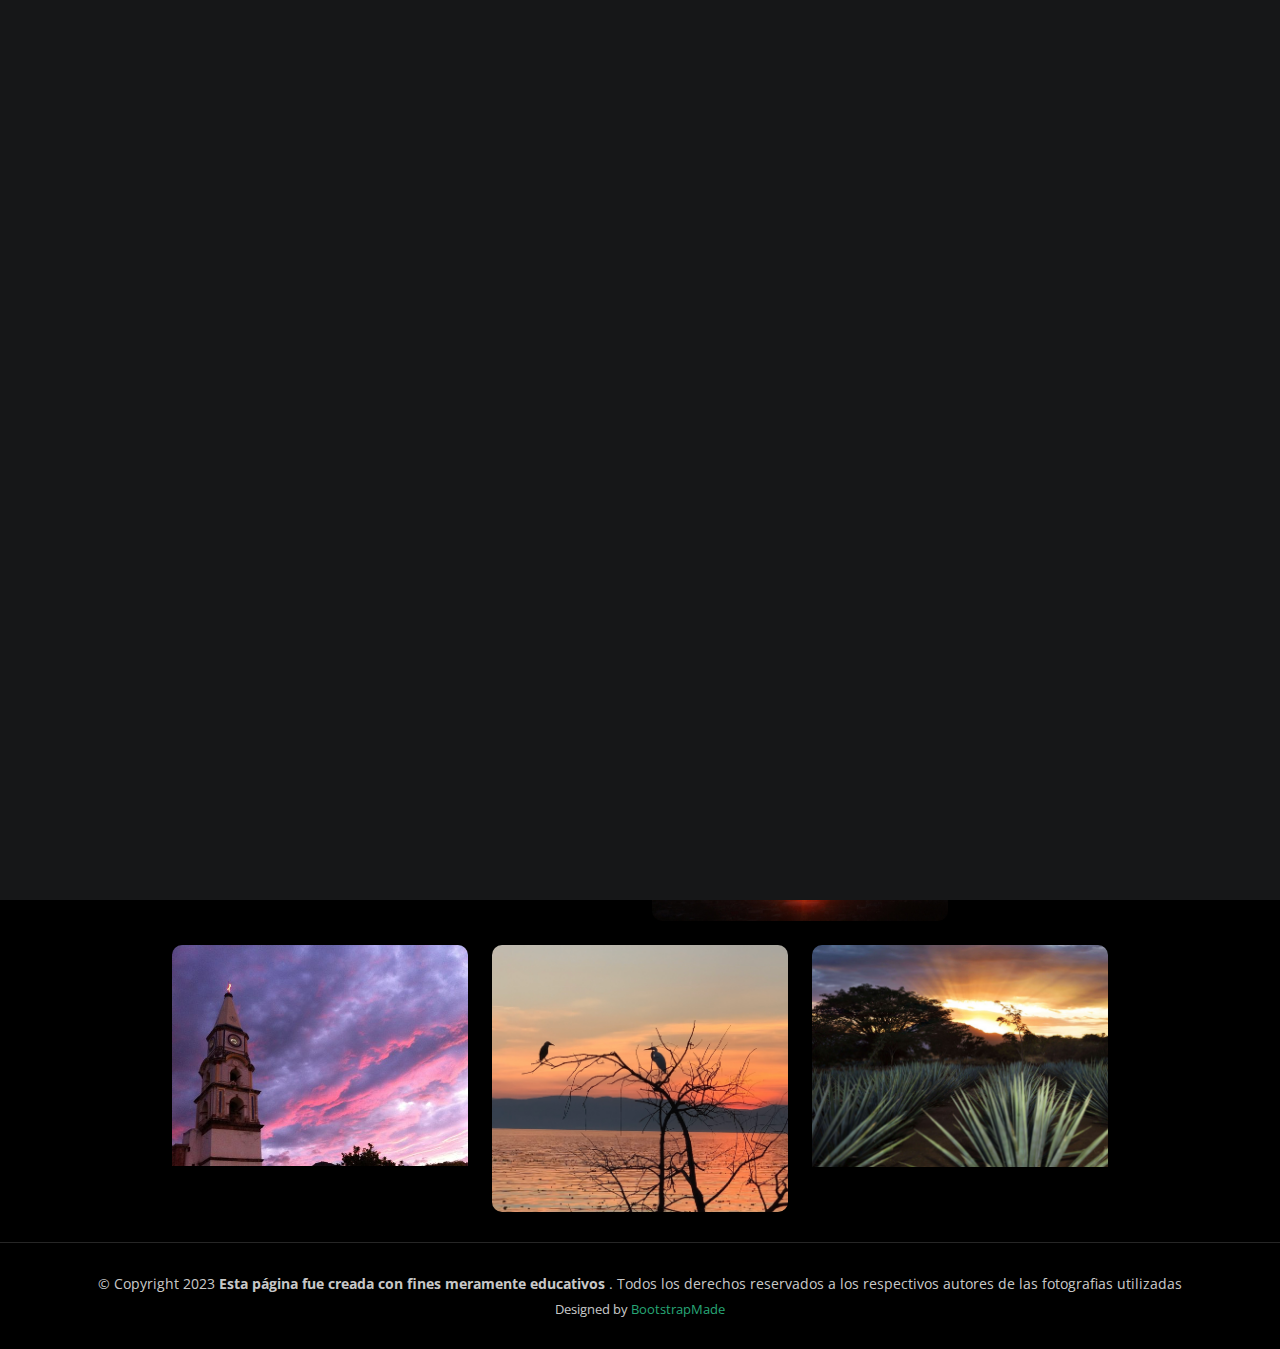
<file: index.html>
<!DOCTYPE html>
<html lang="en">

<head>
  <meta charset="utf-8">
  <meta content="width=device-width, initial-scale=1.0" name="viewport">

  <title> Jalisco a travez de su puesta - Index</title>
  <meta content="" name="description">
  <meta content="" name="keywords">

  <!-- Favicons -->
  <link href="assets/img/favicon.png" rel="icon">
  <link href="assets/img/apple-touch-icon.png" rel="apple-touch-icon">

  <!-- Google Fonts -->
  <link rel="preconnect" href="https://fonts.googleapis.com">
  <link rel="preconnect" href="https://fonts.gstatic.com" crossorigin>
  <link href="https://fonts.googleapis.com/css2?family=Open+Sans:ital,wght@0,300;0,400;0,500;0,600;0,700;1,300;1,400;1,600;1,700&family=Inter:ital,wght@0,300;0,400;0,500;0,600;0,700;1,300;1,400;1,500;1,600;1,700&family=Cardo:ital,wght@0,400;0,700;1,400&display=swap" rel="stylesheet">

  <!-- Vendor CSS Files -->
  <link href="assets/vendor/bootstrap/css/bootstrap.min.css" rel="stylesheet">
  <link href="assets/vendor/bootstrap-icons/bootstrap-icons.css" rel="stylesheet">
  <link href="assets/vendor/swiper/swiper-bundle.min.css" rel="stylesheet">
  <link href="assets/vendor/glightbox/css/glightbox.min.css" rel="stylesheet">
  <link href="assets/vendor/aos/aos.css" rel="stylesheet">

  <!-- Template Main CSS File -->
  <link href="assets/css/main.css" rel="stylesheet">

  <!-- =======================================================
  * Template Name: PhotoFolio
  * Updated: Septiembre 11 2023 with Bootstrap v5.3.1
  * Template URL: https://bootstrapmade.com/photofolio-bootstrap-photography-website-template/
  * Author: Andrea Torres Andrade
  * License: https://bootstrapmade.com/license/
  ======================================================== -->
</head>

<body>

  <!-- ======= Header ======= -->
  <header id="header" class="header d-flex align-items-center fixed-top">
    <div class="container-fluid d-flex align-items-center justify-content-between">

      <a href="index.html" class="logo d-flex align-items-center  me-auto me-lg-0">
        <!-- Uncomment the line below if you also wish to use an image logo -->
        <!-- <img src="assets/img/logo.png" alt=""> -->
        <i class="bi bi-camera"></i>
        <h1> Jalisco a travez de su puesta  </h1>
      </a>

      <nav id="navbar" class="navbar">
        <ul>
          <li><a href="index.html" class="active"> Inicio </a></li>
          <li><a href="about.html">Sobre nosotros</a></li>
        </ul>
      </nav><!-- .navbar -->

      <div class="header-social-links">
        <a href="https://www.instagram.com/laingenapuros/?hl=es" class="instagram"><i class="bi bi-instagram"></i></a>
        <a href="https://www.linkedin.com/in/andrea-torresandrade-b76922273" class="linkedin"><i class="bi bi-linkedin"></i></i></a>
      </div>
      <i class="mobile-nav-toggle mobile-nav-show bi bi-list"></i>
      <i class="mobile-nav-toggle mobile-nav-hide d-none bi bi-x"></i>

    </div>
  </header><!-- End Header -->

  <!-- ======= Hero Section ======= -->
  <section id="hero" class="hero d-flex flex-column justify-content-center align-items-center" data-aos="fade" data-aos-delay="1500">
    <div class="container">
      <div class="row justify-content-center">
        <div class="col-lg-6 text-center">
          <h2>Una amante de los  <span> atardeceres </span> y de las bellezas de la vida </h2>
          <p>Este sitio tiene como proposito mostrar la belleza de los pueblos de nuestro hermoso estado de Jalisco </p>
        </div>
      </div>
    </div>
  </section><!-- End Hero Section -->

  <main id="main" data-aos="fade" data-aos-delay="1500">

    <!-- ======= Gallery Section ======= -->
    <section id="gallery" class="gallery">
      <div class="container-fluid">

        <div class="row gy-4 justify-content-center">
          <div class="col-xl-3 col-lg-4 col-md-6">
            <!-- tlaquepaque-->
            <div class="gallery-item h-100">
              <img src="assets/img/tlaquepaque.jpeg" class="img-fluid" alt="">
              <div class="gallery-links d-flex align-items-center justify-content-center">
                <a href="assets/img/tlaquepaque.jpeg" title="Tlaquepaque" class="glightbox preview-link"><i class="bi bi-arrows-angle-expand"></i></a>
                <a href="tlaquepaque.html" class="details-link"><i class="bi bi-link-45deg"></i></a>
              </div>
            </div>
          </div><!-- End Gallery Item -->
          <!--tapalpa-->
          <div class="col-xl-3 col-lg-4 col-md-6">
            <div class="gallery-item h-100">
              <img src="assets/img/tapalpa.png" class="img-fluid" alt="">
              <div class="gallery-links d-flex align-items-center justify-content-center">
                <a href="assets/img/tapalpa.png" title="Tapalpa" class="glightbox preview-link"><i class="bi bi-arrows-angle-expand"></i></a>
                <a href="tapalpa.html" class="details-link"><i class="bi bi-link-45deg"></i></a>
              </div>
            </div>
          </div><!-- End Gallery Item -->
          <!--temacapulin-->
          <div class="col-xl-3 col-lg-4 col-md-6">
            <div class="gallery-item h-100">
              <img src="assets/img/temacapulin.jpg" class="img-fluid" alt="">
              <div class="gallery-links d-flex align-items-center justify-content-center">
                <a href="assets/img/temacapulin.jpg" title="Temacapulin" class="glightbox preview-link"><i class="bi bi-arrows-angle-expand"></i></a>
                <a href="temacapulin.html" class="details-link"><i class="bi bi-link-45deg"></i></a>
              </div>
            </div>
          </div><!-- End Gallery Item -->

          <!-- TALPA --> 
          <div class="col-xl-3 col-lg-4 col-md-6">
            <div class="gallery-item h-100">
              <img src="assets/img/talpa.jpeg" class="img-fluid" alt="">
              <div class="gallery-links d-flex align-items-center justify-content-center">
                <a href="assets/img/talpa.jpeg" title="Talpa" class="glightbox preview-link"><i class="bi bi-arrows-angle-expand"></i></a>
                <a href="talpa.html" class="details-link"><i class="bi bi-link-45deg"></i></a>
              </div>
            </div>
          </div><!-- End Gallery Item -->
          <!-- San sebastian --> 
          <div class="col-xl-3 col-lg-4 col-md-6">
            <div class="gallery-item h-100">
              <img src="assets/img/sansebastian.jpg" class="img-fluid" alt="">
              <div class="gallery-links d-flex align-items-center justify-content-center">
                <a href="assets/img/sansebastian.jpg" title="San Sebastian" class="glightbox preview-link"><i class="bi bi-arrows-angle-expand"></i></a>
               <a href="sansebastian.html" class="details-link"><i class="bi bi-link-45deg"></i></a>
              </div>
            </div>
          </div><!-- End Gallery Item -->
          <!-- Mazamitla --> 
          <div class="col-xl-3 col-lg-4 col-md-6">
            <div class="gallery-item h-100">
              <img src="assets/img/maza.jpg" class="img-fluid" alt="">
              <div class="gallery-links d-flex align-items-center justify-content-center">
                <a href="assets/img/maza.jpg" title="Mazamitla" class="glightbox preview-link"><i class="bi bi-arrows-angle-expand"></i></a>
               <a href="mazamitla.html" class="details-link"><i class="bi bi-link-45deg"></i></a>
              </div>
            </div>
          </div><!-- End Gallery Item -->
          <!-- Cocula --> 
          <div class="col-xl-3 col-lg-4 col-md-6">
            <div class="gallery-item h-100">
              <img src="assets/img/cocula.jpeg" class="img-fluid" alt="">
              <div class="gallery-links d-flex align-items-center justify-content-center">
                <a href="assets/img/cocula.jpeg" title="Cocula" class="glightbox preview-link"><i class="bi bi-arrows-angle-expand"></i></a>
                <a href="cocula.html" class="details-link"><i class="bi bi-link-45deg"></i></a>
              </div>
            </div>
          </div><!-- End Gallery Item -->

            <!-- Lagos --> 
          <div class="col-xl-3 col-lg-4 col-md-6">
            <div class="gallery-item h-100">
              <img src="assets/img/lagos.jpeg" class="img-fluid" alt="">
              <div class="gallery-links d-flex align-items-center justify-content-center">
                <a href="assets/img/lagos.jpeg" title=" Lagos de Moreno" class="glightbox preview-link"><i class="bi bi-arrows-angle-expand"></i></a>
                <a href="lagos.html" class="details-link"><i class="bi bi-link-45deg"></i></a>
              </div>
            </div>
          </div><!-- End Gallery Item -->
          <!--mascota-->
          <div class="col-xl-3 col-lg-4 col-md-6">
            <div class="gallery-item h-100">
              <img src="assets/img/mascota.jpg" class="img-fluid" alt="">
              <div class="gallery-links d-flex align-items-center justify-content-center">
                <a href="assets/img/mascota.jpg" title="Mascota" class="glightbox preview-link"><i class="bi bi-arrows-angle-expand"></i></a>
                <a href="mascota.html" class="details-link"><i class="bi bi-link-45deg"></i></a>
              </div>
            </div>
          </div><!-- End Gallery Item -->
          <!-- Ajijic --> 
          <div class="col-xl-3 col-lg-4 col-md-6">
            <div class="gallery-item h-100">
              <img src="assets/img/ajijic.jpeg" class="img-fluid" alt="">
              <div class="gallery-links d-flex align-items-center justify-content-center">
                <a href="assets/img/ajijic.jpeg" title="Ajijic" class="glightbox preview-link"><i class="bi bi-arrows-angle-expand"></i></a>
                <a href="ajijic.html" class="details-link"><i class="bi bi-link-45deg"></i></a>
              </div>
            </div>
          </div><!-- End Gallery Item -->
          <!-- Tequila -->
          <div class="col-xl-3 col-lg-4 col-md-6">
            <div class="gallery-item h-100">
              <img src="assets/img/tequila.jpg" class="img-fluid" alt="">
              <div class="gallery-links d-flex align-items-center justify-content-center">
                <a href="assets/img/tequila.jpg" title="Tequila" class="glightbox preview-link"><i class="bi bi-arrows-angle-expand"></i></a>
                <a href="tequila.html" class="details-link"><i class="bi bi-link-45deg"></i></a>
              </div>
            </div>
          </div><!-- End Gallery Item -->                 
      </div>
    </section><!-- End Gallery Section -->

  </main><!-- End #main -->

  <!-- ======= Footer ======= -->
  <footer id="footer" class="footer">
    <div class="container">
      <div class="copyright">
        &copy; Copyright 2023 <strong><span>Esta página fue creada con fines meramente educativos </span></strong>. Todos los derechos reservados a los respectivos autores de las fotografias utilizadas
      </div>
      <div class="credits">
        <!-- All the links in the footer should remain intact. -->
        <!-- You can delete the links only if you purchased the pro version. -->
        <!-- Licensing information: https://bootstrapmade.com/license/ -->
        <!-- Purchase the pro version with working PHP/AJAX contact form: https://bootstrapmade.com/photofolio-bootstrap-photography-website-template/ -->
        Designed by <a href="https://bootstrapmade.com/">BootstrapMade</a>
      </div>
    </div>
  </footer><!-- End Footer -->

  <a href="#" class="scroll-top d-flex align-items-center justify-content-center"><i class="bi bi-arrow-up-short"></i></a>

  <div id="preloader">
    <div class="line"></div>
  </div>

  <!-- Vendor JS Files -->
  <script src="assets/vendor/bootstrap/js/bootstrap.bundle.min.js"></script>
  <script src="assets/vendor/swiper/swiper-bundle.min.js"></script>
  <script src="assets/vendor/glightbox/js/glightbox.min.js"></script>
  <script src="assets/vendor/aos/aos.js"></script>
  <script src="assets/vendor/php-email-form/validate.js"></script>

  <!-- Template Main JS File -->
  <script src="assets/js/main.js"></script>

</body>

</html>
</file>
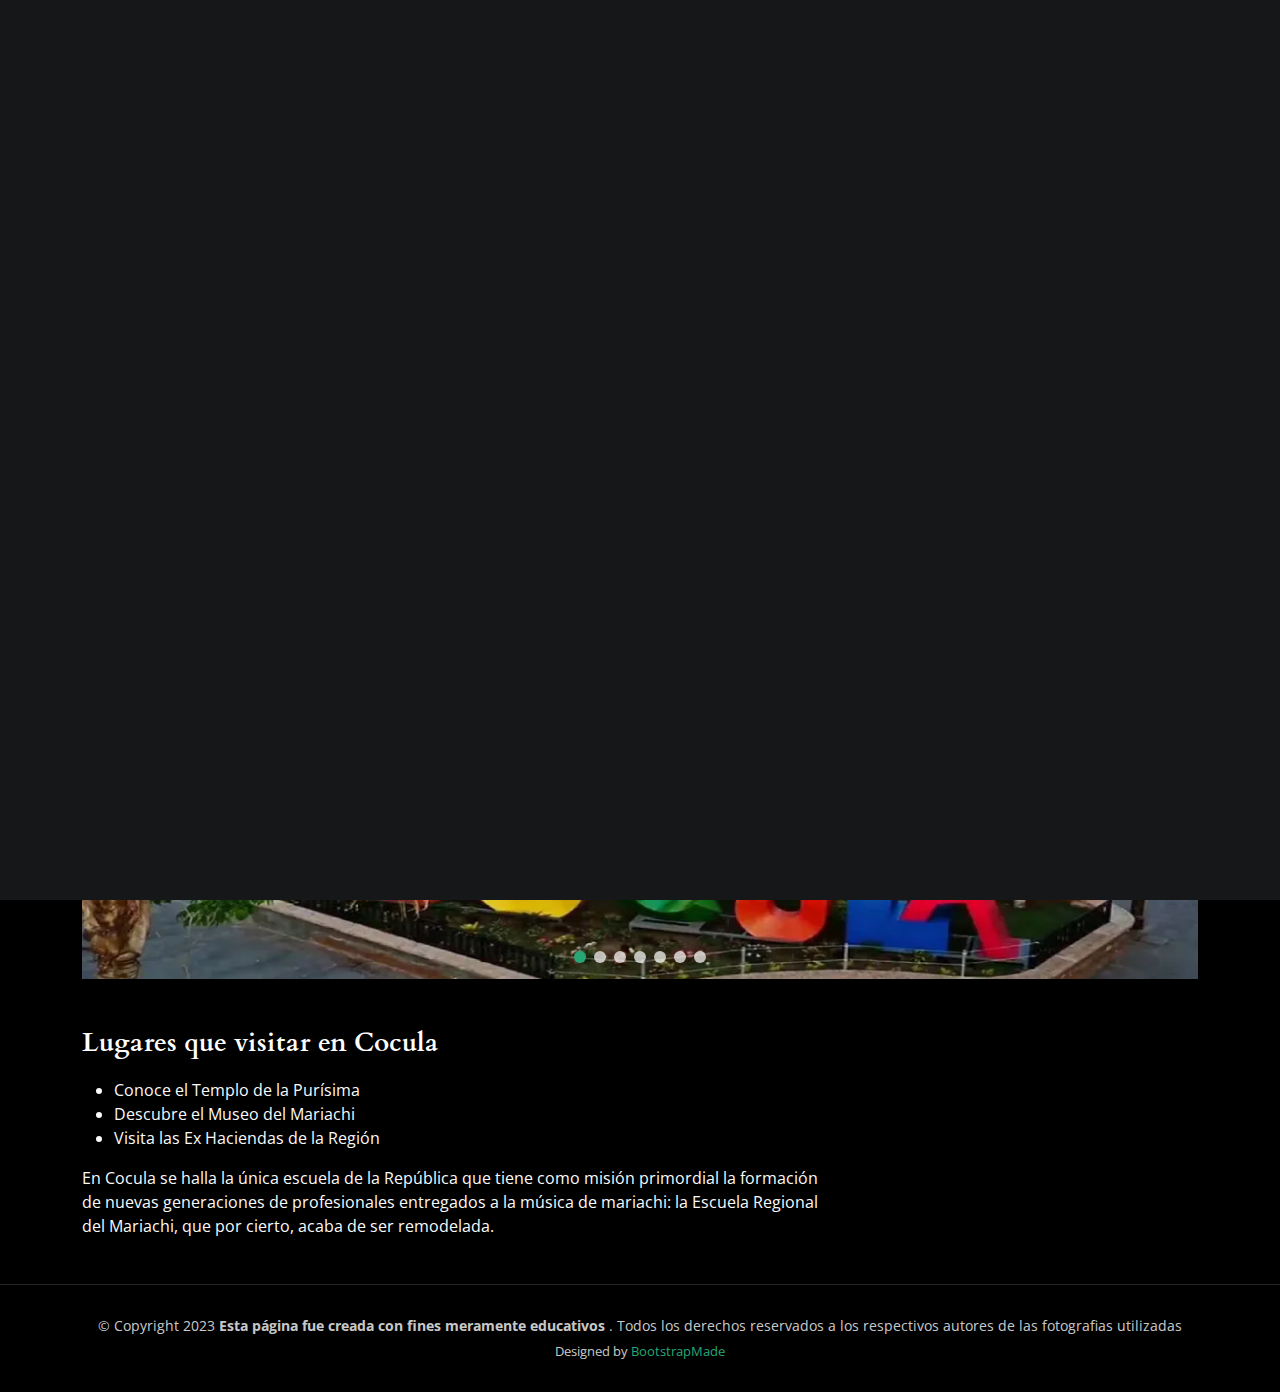
<file: cocula.html>
<!DOCTYPE html>
<html lang="en">

<head>
  <meta charset="utf-8">
  <meta content="width=device-width, initial-scale=1.0" name="viewport">

  <title>Galeria Cocula </title>
  <meta content="" name="description">
  <meta content="" name="keywords">

  <!-- Favicons -->
  <link href="assets/img/favicon.png" rel="icon">
  <link href="assets/img/apple-touch-icon.png" rel="apple-touch-icon">

  <!-- Google Fonts -->
  <link rel="preconnect" href="https://fonts.googleapis.com">
  <link rel="preconnect" href="https://fonts.gstatic.com" crossorigin>
  <link href="https://fonts.googleapis.com/css2?family=Open+Sans:ital,wght@0,300;0,400;0,500;0,600;0,700;1,300;1,400;1,600;1,700&family=Inter:ital,wght@0,300;0,400;0,500;0,600;0,700;1,300;1,400;1,500;1,600;1,700&family=Cardo:ital,wght@0,400;0,700;1,400&display=swap" rel="stylesheet">

  <!-- Vendor CSS Files -->
  <link href="assets/vendor/bootstrap/css/bootstrap.min.css" rel="stylesheet">
  <link href="assets/vendor/bootstrap-icons/bootstrap-icons.css" rel="stylesheet">
  <link href="assets/vendor/swiper/swiper-bundle.min.css" rel="stylesheet">
  <link href="assets/vendor/glightbox/css/glightbox.min.css" rel="stylesheet">
  <link href="assets/vendor/aos/aos.css" rel="stylesheet">

  <!-- Template Main CSS File -->
  <link href="assets/css/main.css" rel="stylesheet">

  <!-- =======================================================
  * Template Name: PhotoFolio
  * Updated: Jul 27 2023 with Bootstrap v5.3.1
  * Template URL: https://bootstrapmade.com/photofolio-bootstrap-photography-website-template/
  * Author: BootstrapMade.com
  * License: https://bootstrapmade.com/license/
  ======================================================== -->
</head>

<body>

  <!-- ======= Header ======= -->
  <header id="header" class="header d-flex align-items-center fixed-top">
    <div class="container-fluid d-flex align-items-center justify-content-between">

      <a href="index.html" class="logo d-flex align-items-center  me-auto me-lg-0">
        <!-- Uncomment the line below if you also wish to use an image logo -->
        <!-- <img src="assets/img/logo.png" alt=""> -->
        <i class="bi bi-camera"></i>
        <h1> Cocula </h1>
      </a>

      <nav id="navbar" class="navbar">
        <ul>
          <li><a href="index.html">Inicio</a></li>
          <li><a href="about.html">Sobre nosotros</a></li>
        </ul>
      </nav><!-- .navbar -->

     <div class="header-social-links">
        <a href="https://www.instagram.com/laingenapuros/?hl=es" class="instagram"><i class="bi bi-instagram"></i></a>
        <a href="https://www.linkedin.com/in/andrea-torresandrade-b76922273" class="linkedin"><i class="bi bi-linkedin"></i></i></a>
      </div>

      <i class="mobile-nav-toggle mobile-nav-show bi bi-list"></i>
      <i class="mobile-nav-toggle mobile-nav-hide d-none bi bi-x"></i>

    </div>
  </header><!-- End Header -->

  <main id="main" data-aos="fade" data-aos-delay="1500">

    <!-- ======= End Page Header ======= -->
    <div class="page-header d-flex align-items-center">
      <div class="container position-relative">
        <div class="row d-flex justify-content-center">
          <div class="col-lg-6 text-center">
            <h2> Cocula </h2>
            <p>Ubicado en la Región Valles y cuyo nombre significa “lugar de ondulaciones” o “lugar que se mueve en lo alto”. La riqueza natural con que cuenta el municipio está representada por zonas de bosque Sus recursos minerales son yacimientos de piedra negra y caliza. Cocula es un municipio característico de la mexicanidad por ser considerado “la cuna del mariachi”.</p>
            <p> <b> Tiempo estimado de llegada: 1 hora y 30 minutos desde el Centro de Guadalajara.</p></b>

          </div>
        </div>
      </div>
    </div><!-- End Page Header -->

    <!-- ======= Gallery Single Section ======= -->
    <section id="gallery-single" class="gallery-single">
      <div class="container">

        <div class="position-relative h-100 ">
          <div class="slides-1 portfolio-details-slider swiper">
            <div class="swiper-wrapper align-items-center">
              <div class="swiper-slide">
                <img src="assets/img/cocula/home-cocula.jpg" alt="" height="500px" width="500px">
              </div>
              <div class="swiper-slide">
                <img src="assets/img/cocula/templo.jpg" alt="" height="500px" width="500px">
              </div>
              <div class="swiper-slide">
                <img src="assets/img/cocula/cocula1.jpg" alt="" height="500px" width="500px">
              </div>
              <div class="swiper-slide">
                <img src="assets/img/cocula/turismo.jpg" alt="" height="500px" width="500px">
              </div>
              <div class="swiper-slide">
                <img src="assets/img/cocula/entrada.jpg" alt="" height="500px" width="500px">
              </div>
              <div class="swiper-slide">
                <img src="assets/img/cocula/plaza.jpg" alt="" height="500px" width="500px">
              </div>
              <div class="swiper-slide">
                <img src="assets/img/cocula/vista.jpeg" alt="" height="500px" width="500px">
              </div>
            </div>
            <div class="swiper-pagination"></div>
          </div>
          <div class="swiper-button-prev"></div>
          <div class="swiper-button-next"></div>

        </div>

        <div class="row justify-content-between gy-4 mt-4">

          <div class="col-lg-8">
            <div class="portfolio-description">
              <h2>Lugares que visitar en Cocula </h2>
              <ul>
                <li> Conoce el Templo de la Purísima </li>
                <li> Descubre el Museo del Mariachi </li>
                <li> Visita las Ex Haciendas de la Región</li>

              </ul>
              <p>
               En Cocula se halla la única escuela de la República que tiene como misión primordial la formación de nuevas generaciones de profesionales entregados a la música de mariachi: la Escuela Regional del Mariachi, que por cierto, acaba de ser remodelada.
              </p>
            </div>
          
      </div>
    </section><!-- End Gallery Single Section -->

  </main><!-- End #main -->

  <!-- ======= Footer ======= -->
  <footer id="footer" class="footer">
    <div class="container">
      <div class="copyright">
        &copy; Copyright 2023 <strong><span>Esta página fue creada con fines meramente educativos </span></strong>. Todos los derechos reservados a los respectivos autores de las fotografias utilizadas
      </div>
      <div class="credits">
        <!-- All the links in the footer should remain intact. -->
        <!-- You can delete the links only if you purchased the pro version. -->
        <!-- Licensing information: https://bootstrapmade.com/license/ -->
        <!-- Purchase the pro version with working PHP/AJAX contact form: https://bootstrapmade.com/photofolio-bootstrap-photography-website-template/ -->
        Designed by <a href="https://bootstrapmade.com/">BootstrapMade</a>
      </div>
    </div>
  </footer><!-- End Footer -->

  <a href="#" class="scroll-top d-flex align-items-center justify-content-center"><i class="bi bi-arrow-up-short"></i></a>

  <div id="preloader">
    <div class="line"></div>
  </div>

  <!-- Vendor JS Files -->
  <script src="assets/vendor/bootstrap/js/bootstrap.bundle.min.js"></script>
  <script src="assets/vendor/swiper/swiper-bundle.min.js"></script>
  <script src="assets/vendor/glightbox/js/glightbox.min.js"></script>
  <script src="assets/vendor/aos/aos.js"></script>
  <script src="assets/vendor/php-email-form/validate.js"></script>

  <!-- Template Main JS File -->
  <script src="assets/js/main.js"></script>

</body>

</html>
</file>
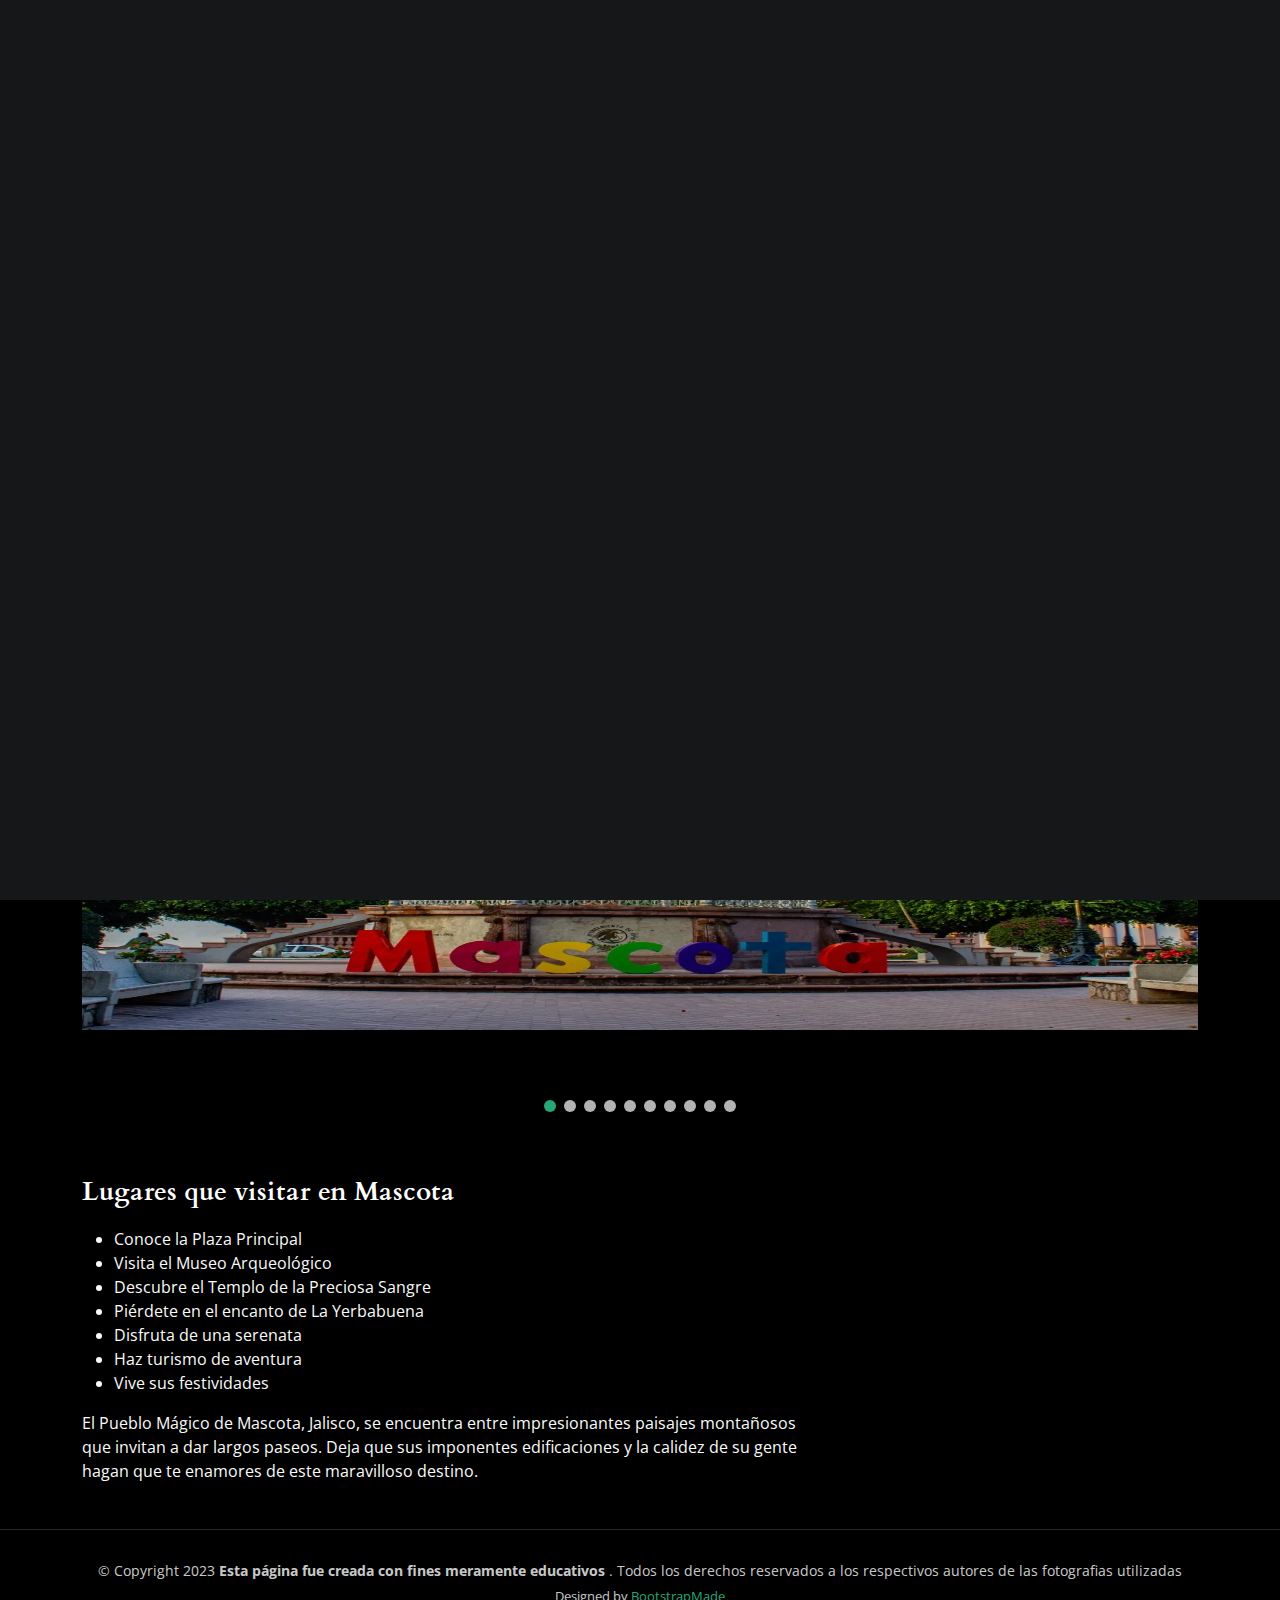
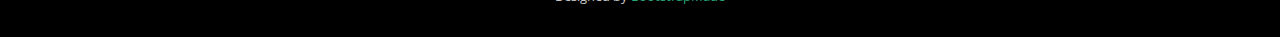
<file: mascota.html>
<!DOCTYPE html>
<html lang="en">

<head>
  <meta charset="utf-8">
  <meta content="width=device-width, initial-scale=1.0" name="viewport">

  <title>Galeria Mascota</title>
  <meta content="" name="description">
  <meta content="" name="keywords">

  <!-- Favicons -->
  <link href="assets/img/favicon.png" rel="icon">
  <link href="assets/img/apple-touch-icon.png" rel="apple-touch-icon">

  <!-- Google Fonts -->
  <link rel="preconnect" href="https://fonts.googleapis.com">
  <link rel="preconnect" href="https://fonts.gstatic.com" crossorigin>
  <link href="https://fonts.googleapis.com/css2?family=Open+Sans:ital,wght@0,300;0,400;0,500;0,600;0,700;1,300;1,400;1,600;1,700&family=Inter:ital,wght@0,300;0,400;0,500;0,600;0,700;1,300;1,400;1,500;1,600;1,700&family=Cardo:ital,wght@0,400;0,700;1,400&display=swap" rel="stylesheet">

  <!-- Vendor CSS Files -->
  <link href="assets/vendor/bootstrap/css/bootstrap.min.css" rel="stylesheet">
  <link href="assets/vendor/bootstrap-icons/bootstrap-icons.css" rel="stylesheet">
  <link href="assets/vendor/swiper/swiper-bundle.min.css" rel="stylesheet">
  <link href="assets/vendor/glightbox/css/glightbox.min.css" rel="stylesheet">
  <link href="assets/vendor/aos/aos.css" rel="stylesheet">

  <!-- Template Main CSS File -->
  <link href="assets/css/main.css" rel="stylesheet">

  <!-- =======================================================
  * Template Name: PhotoFolio
  * Updated: Jul 27 2023 with Bootstrap v5.3.1
  * Template URL: https://bootstrapmade.com/photofolio-bootstrap-photography-website-template/
  * Author: BootstrapMade.com
  * License: https://bootstrapmade.com/license/
  ======================================================== -->
</head>

<body>

  <!-- ======= Header ======= -->
  <header id="header" class="header d-flex align-items-center fixed-top">
    <div class="container-fluid d-flex align-items-center justify-content-between">

      <a href="index.html" class="logo d-flex align-items-center  me-auto me-lg-0">
        <!-- Uncomment the line below if you also wish to use an image logo -->
        <!-- <img src="assets/img/logo.png" alt=""> -->
        <i class="bi bi-camera"></i>
        <h1> Mascota </h1>
      </a>

      <nav id="navbar" class="navbar">
        <ul>
          <li><a href="index.html">Inicio</a></li>
          <li><a href="about.html">Sobre nosotros</a></li>
        </ul>
      </nav><!-- .navbar -->

     <div class="header-social-links">
        <a href="https://www.instagram.com/laingenapuros/?hl=es" class="instagram"><i class="bi bi-instagram"></i></a>
        <a href="https://www.linkedin.com/in/andrea-torresandrade-b76922273" class="linkedin"><i class="bi bi-linkedin"></i></i></a>
      </div>

      <i class="mobile-nav-toggle mobile-nav-show bi bi-list"></i>
      <i class="mobile-nav-toggle mobile-nav-hide d-none bi bi-x"></i>

    </div>
  </header><!-- End Header -->

  <main id="main" data-aos="fade" data-aos-delay="1500">

    <!-- ======= End Page Header ======= -->
    <div class="page-header d-flex align-items-center">
      <div class="container position-relative">
        <div class="row d-flex justify-content-center">
          <div class="col-lg-6 text-center">
            <h2> Mascota </h2>
            <p>Ubicado al sur de Jalisco. Ideal para el turismo de aventura. Algunos de sus atractivos son la Zona Arqueológica El Pantano, la Laguna de Yerbabuena, la Cascada el Coamil de las Naranjas y el Cañón de El Tacote.</p>
            <p> <b> Tiempo aproximado de llegada: 3 horas 20 minutos desde el Centro de GDL.</p></b>

          </div>
        </div>
      </div>
    </div><!-- End Page Header -->

    <!-- ======= Gallery Single Section ======= -->
    <section id="gallery-single" class="gallery-single">
      <div class="container">

        <div class="position-relative h-100 ">
          <div class="slides-1 portfolio-details-slider swiper">
            <div class="swiper-wrapper align-items-center">
              <div class="swiper-slide">
                <img src="assets/img/mascota/letras.jpg" alt="" height="500px" width="500px">
              </div>
              <div class="swiper-slide">
                <img src="assets/img/mascota/mascota-jalisco.jpg" alt="" height="500px" width="500px">
              </div>
              <div class="swiper-slide">
                <img src="assets/img/mascota/montaña.jpg" alt="">
              </div>
              <div class="swiper-slide">
                <img src="assets/img/mascota/templo.jpg" alt="" height="500px" width="500px">
              </div>
              <div class="swiper-slide">
                <img src="assets/img/mascota/mascota.jpg" alt="" height="500px" width="500px">
              </div>
              <div class="swiper-slide">
                <img src="assets/img/mascota/vista.jpg" alt="" height="500px" width="500px">
              </div>
              <div class="swiper-slide">
                <img src="assets/img/tlaquepaque/templo.jpg" alt="" height="500px" width="500px">
              </div>
              <div class="swiper-slide">
                <img src="assets/img/tlaquepaque/parian.jpg" alt="" height="500px" width="500px">
              </div>
              <div class="swiper-slide">
                <img src="assets/img/tlaquepaque/independencia.jpg" alt="" height="500px" width="500px">
              </div>
              <div class="swiper-slide">
                <img src="assets/img/mascota/calles.jpg" alt="" height="500px" width="500px">
              </div>

            </div>
            <div class="swiper-pagination"></div>
          </div>
          <div class="swiper-button-prev"></div>
          <div class="swiper-button-next"></div>

        </div>

        <div class="row justify-content-between gy-4 mt-4">

          <div class="col-lg-8">
            <div class="portfolio-description">
              <h2>Lugares que visitar en Mascota </h2>
              <ul>
                <li> Conoce la Plaza Principal</li>
                <li> Visita el Museo Arqueológico </li>
                <li> Descubre el Templo de la Preciosa Sangre </li>
                <li> Piérdete en el encanto de La Yerbabuena </li>
                <li> Disfruta de una serenata </li>
                <li> Haz turismo de aventura </li>
                <li> Vive sus festividades </li>
              </ul>
              <p>
                El Pueblo Mágico de Mascota, Jalisco, se encuentra entre impresionantes paisajes montañosos que invitan a dar largos paseos. Deja que sus imponentes edificaciones y la calidez de su gente hagan que te enamores de este maravilloso destino. 
              </p>
            </div>
          
      </div>
    </section><!-- End Gallery Single Section -->

  </main><!-- End #main -->

  <!-- ======= Footer ======= -->
  <footer id="footer" class="footer">
    <div class="container">
      <div class="copyright">
        &copy; Copyright 2023 <strong><span>Esta página fue creada con fines meramente educativos </span></strong>. Todos los derechos reservados a los respectivos autores de las fotografias utilizadas
      </div>
      <div class="credits">
        <!-- All the links in the footer should remain intact. -->
        <!-- You can delete the links only if you purchased the pro version. -->
        <!-- Licensing information: https://bootstrapmade.com/license/ -->
        <!-- Purchase the pro version with working PHP/AJAX contact form: https://bootstrapmade.com/photofolio-bootstrap-photography-website-template/ -->
        Designed by <a href="https://bootstrapmade.com/">BootstrapMade</a>
      </div>
    </div>
  </footer><!-- End Footer -->

  <a href="#" class="scroll-top d-flex align-items-center justify-content-center"><i class="bi bi-arrow-up-short"></i></a>

  <div id="preloader">
    <div class="line"></div>
  </div>

  <!-- Vendor JS Files -->
  <script src="assets/vendor/bootstrap/js/bootstrap.bundle.min.js"></script>
  <script src="assets/vendor/swiper/swiper-bundle.min.js"></script>
  <script src="assets/vendor/glightbox/js/glightbox.min.js"></script>
  <script src="assets/vendor/aos/aos.js"></script>
  <script src="assets/vendor/php-email-form/validate.js"></script>

  <!-- Template Main JS File -->
  <script src="assets/js/main.js"></script>

</body>

</html>
</file>
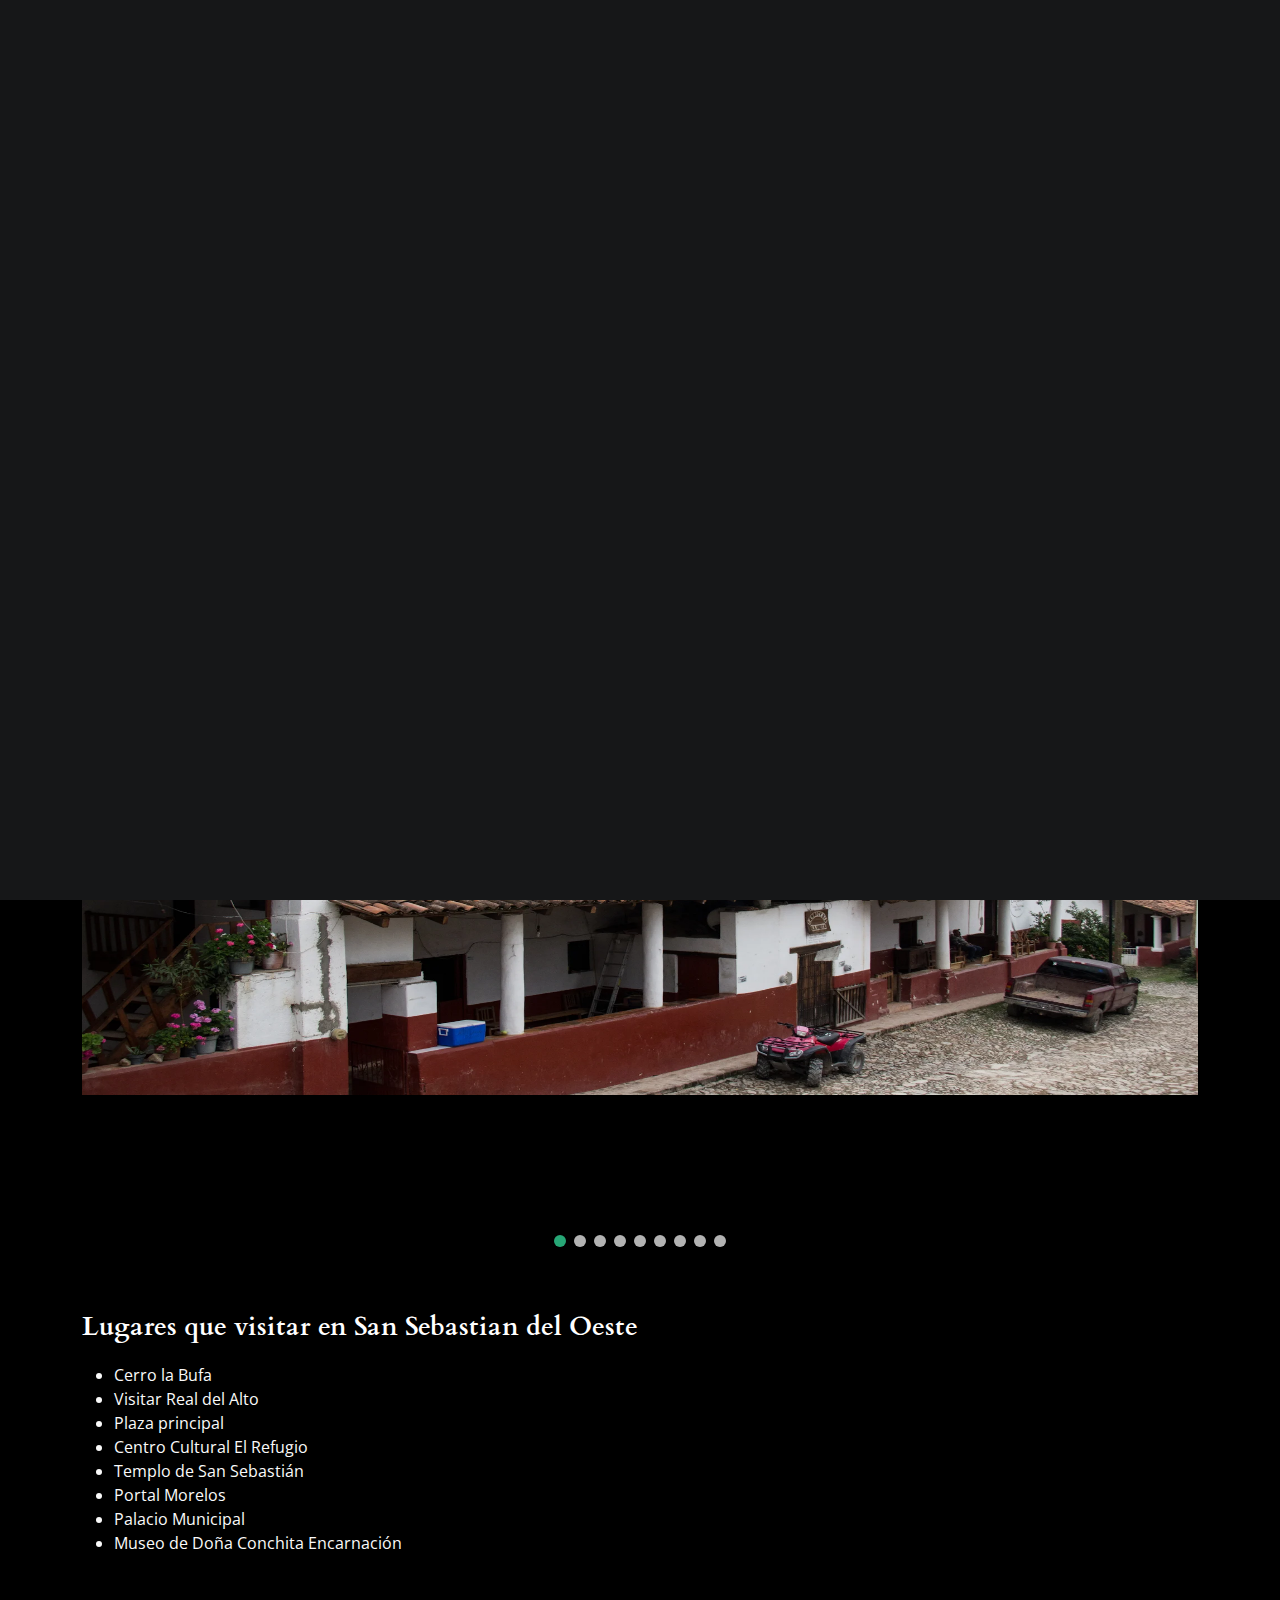
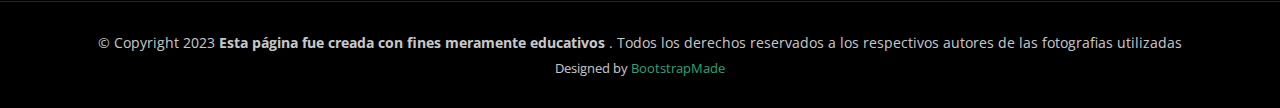
<file: sansebastian.html>
<!DOCTYPE html>
<html lang="en">

<head>
  <meta charset="utf-8">
  <meta content="width=device-width, initial-scale=1.0" name="viewport">

  <title>Galeria San Sebastian del Oeste </title>
  <meta content="" name="description">
  <meta content="" name="keywords">

  <!-- Favicons -->
  <link href="assets/img/favicon.png" rel="icon">
  <link href="assets/img/apple-touch-icon.png" rel="apple-touch-icon">

  <!-- Google Fonts -->
  <link rel="preconnect" href="https://fonts.googleapis.com">
  <link rel="preconnect" href="https://fonts.gstatic.com" crossorigin>
  <link href="https://fonts.googleapis.com/css2?family=Open+Sans:ital,wght@0,300;0,400;0,500;0,600;0,700;1,300;1,400;1,600;1,700&family=Inter:ital,wght@0,300;0,400;0,500;0,600;0,700;1,300;1,400;1,500;1,600;1,700&family=Cardo:ital,wght@0,400;0,700;1,400&display=swap" rel="stylesheet">

  <!-- Vendor CSS Files -->
  <link href="assets/vendor/bootstrap/css/bootstrap.min.css" rel="stylesheet">
  <link href="assets/vendor/bootstrap-icons/bootstrap-icons.css" rel="stylesheet">
  <link href="assets/vendor/swiper/swiper-bundle.min.css" rel="stylesheet">
  <link href="assets/vendor/glightbox/css/glightbox.min.css" rel="stylesheet">
  <link href="assets/vendor/aos/aos.css" rel="stylesheet">

  <!-- Template Main CSS File -->
  <link href="assets/css/main.css" rel="stylesheet">

  <!-- =======================================================
  * Template Name: PhotoFolio
  * Updated: Jul 27 2023 with Bootstrap v5.3.1
  * Template URL: https://bootstrapmade.com/photofolio-bootstrap-photography-website-template/
  * Author: BootstrapMade.com
  * License: https://bootstrapmade.com/license/
  ======================================================== -->
</head>

<body>

  <!-- ======= Header ======= -->
  <header id="header" class="header d-flex align-items-center fixed-top">
    <div class="container-fluid d-flex align-items-center justify-content-between">

      <a href="index.html" class="logo d-flex align-items-center  me-auto me-lg-0">
        <!-- Uncomment the line below if you also wish to use an image logo -->
        <!-- <img src="assets/img/logo.png" alt=""> -->
        <i class="bi bi-camera"></i>
        <h1> San Sebastian del Oeste </h1>
      </a>

      <nav id="navbar" class="navbar">
        <ul>
          <li><a href="index.html">Inicio</a></li>
          <li><a href="about.html">Sobre nosotros</a></li>
        </ul>
      </nav><!-- .navbar -->

     <div class="header-social-links">
        <a href="https://www.instagram.com/laingenapuros/?hl=es" class="instagram"><i class="bi bi-instagram"></i></a>
        <a href="https://www.linkedin.com/in/andrea-torresandrade-b76922273" class="linkedin"><i class="bi bi-linkedin"></i></i></a>
      </div>

      <i class="mobile-nav-toggle mobile-nav-show bi bi-list"></i>
      <i class="mobile-nav-toggle mobile-nav-hide d-none bi bi-x"></i>

    </div>
  </header><!-- End Header -->

  <main id="main" data-aos="fade" data-aos-delay="1500">

    <!-- ======= End Page Header ======= -->
    <div class="page-header d-flex align-items-center">
      <div class="container position-relative">
        <div class="row d-flex justify-content-center">
          <div class="col-lg-6 text-center">
            <h2>  San Sebastian del Oeste </h2>
            <p>Un destino más de paz y tranquilidad. Sus atracciones contemplan casonas, ex haciendas y miradores naturales.</p>
            <p> <b>Tiempo aproximado: 4 horas y 15 minutos desde el centro Tapatío.</p></b>

          </div>
        </div>
      </div>
    </div><!-- End Page Header -->

    <!-- ======= Gallery Single Section ======= -->
    <section id="gallery-single" class="gallery-single">
      <div class="container">

        <div class="position-relative h-100 ">
          <div class="slides-1 portfolio-details-slider swiper">
            <div class="swiper-wrapper align-items-center">
              <div class="swiper-slide">
                <img src="assets/img/sansebas/casas.jpg" alt="" height="500px" width="500px">
              </div>
              <div class="swiper-slide">
                <img src="assets/img/sansebas/verde.jpg" alt="" height="500px" width="500px">
              </div>
              <div class="swiper-slide">
                <img src="assets/img/sansebas/kiosko.jpg" alt="" height="500px" width="500px" >
              </div>
              <div class="swiper-slide">
                <img src="assets/img/sansebas/vista.jpg" alt="" height="500px" width="500px">
              </div>
              <div class="swiper-slide">
                <img src="assets/img/sansebas/sansebastian3.jpg" alt="" height="500px" width="500px">
              </div>
              <div class="swiper-slide">
                <img src="assets/img/sansebas/bosque.jpg" alt=""height="500px" width="500px">
              </div>
              <div class="swiper-slide">
                <img src="assets/img/sansebas/letras.jpg" alt=""height="500px" width="500px">
              </div>
              <div class="swiper-slide">
                <img src="assets/img/sansebas/pueblo.jpg" alt="">
              </div>
              <div class="swiper-slide">
                <img src="assets/img/sansebas/pueblov.jpg" alt="" height="500px" width="500px">
              </div>

            </div>
            <div class="swiper-pagination"></div>
          </div>
          <div class="swiper-button-prev"></div>
          <div class="swiper-button-next"></div>

        </div>

        <div class="row justify-content-between gy-4 mt-4">

          <div class="col-lg-8">
            <div class="portfolio-description">
              <h2>Lugares que visitar en San Sebastian del Oeste </h2>
              <ul>
                <li> Cerro la Bufa </li>
                <li> Visitar Real del Alto </li>
                <li> Plaza principal </li>
                <li> Centro Cultural El Refugio</li>
                <li> Templo de San Sebastián</li>
                <li> Portal Morelos  </li>
                <li> Palacio Municipal </li>
                <li> Museo de Doña Conchita Encarnación </li>
              </ul>
            </div>
          
      </div>
    </section><!-- End Gallery Single Section -->

  </main><!-- End #main -->

  <!-- ======= Footer ======= -->
  <footer id="footer" class="footer">
    <div class="container">
      <div class="copyright">
        &copy; Copyright 2023 <strong><span>Esta página fue creada con fines meramente educativos </span></strong>. Todos los derechos reservados a los respectivos autores de las fotografias utilizadas
      </div>
      <div class="credits">
        <!-- All the links in the footer should remain intact. -->
        <!-- You can delete the links only if you purchased the pro version. -->
        <!-- Licensing information: https://bootstrapmade.com/license/ -->
        <!-- Purchase the pro version with working PHP/AJAX contact form: https://bootstrapmade.com/photofolio-bootstrap-photography-website-template/ -->
        Designed by <a href="https://bootstrapmade.com/">BootstrapMade</a>
      </div>
    </div>
  </footer><!-- End Footer -->

  <a href="#" class="scroll-top d-flex align-items-center justify-content-center"><i class="bi bi-arrow-up-short"></i></a>

  <div id="preloader">
    <div class="line"></div>
  </div>

  <!-- Vendor JS Files -->
  <script src="assets/vendor/bootstrap/js/bootstrap.bundle.min.js"></script>
  <script src="assets/vendor/swiper/swiper-bundle.min.js"></script>
  <script src="assets/vendor/glightbox/js/glightbox.min.js"></script>
  <script src="assets/vendor/aos/aos.js"></script>
  <script src="assets/vendor/php-email-form/validate.js"></script>

  <!-- Template Main JS File -->
  <script src="assets/js/main.js"></script>

</body>

</html>
</file>
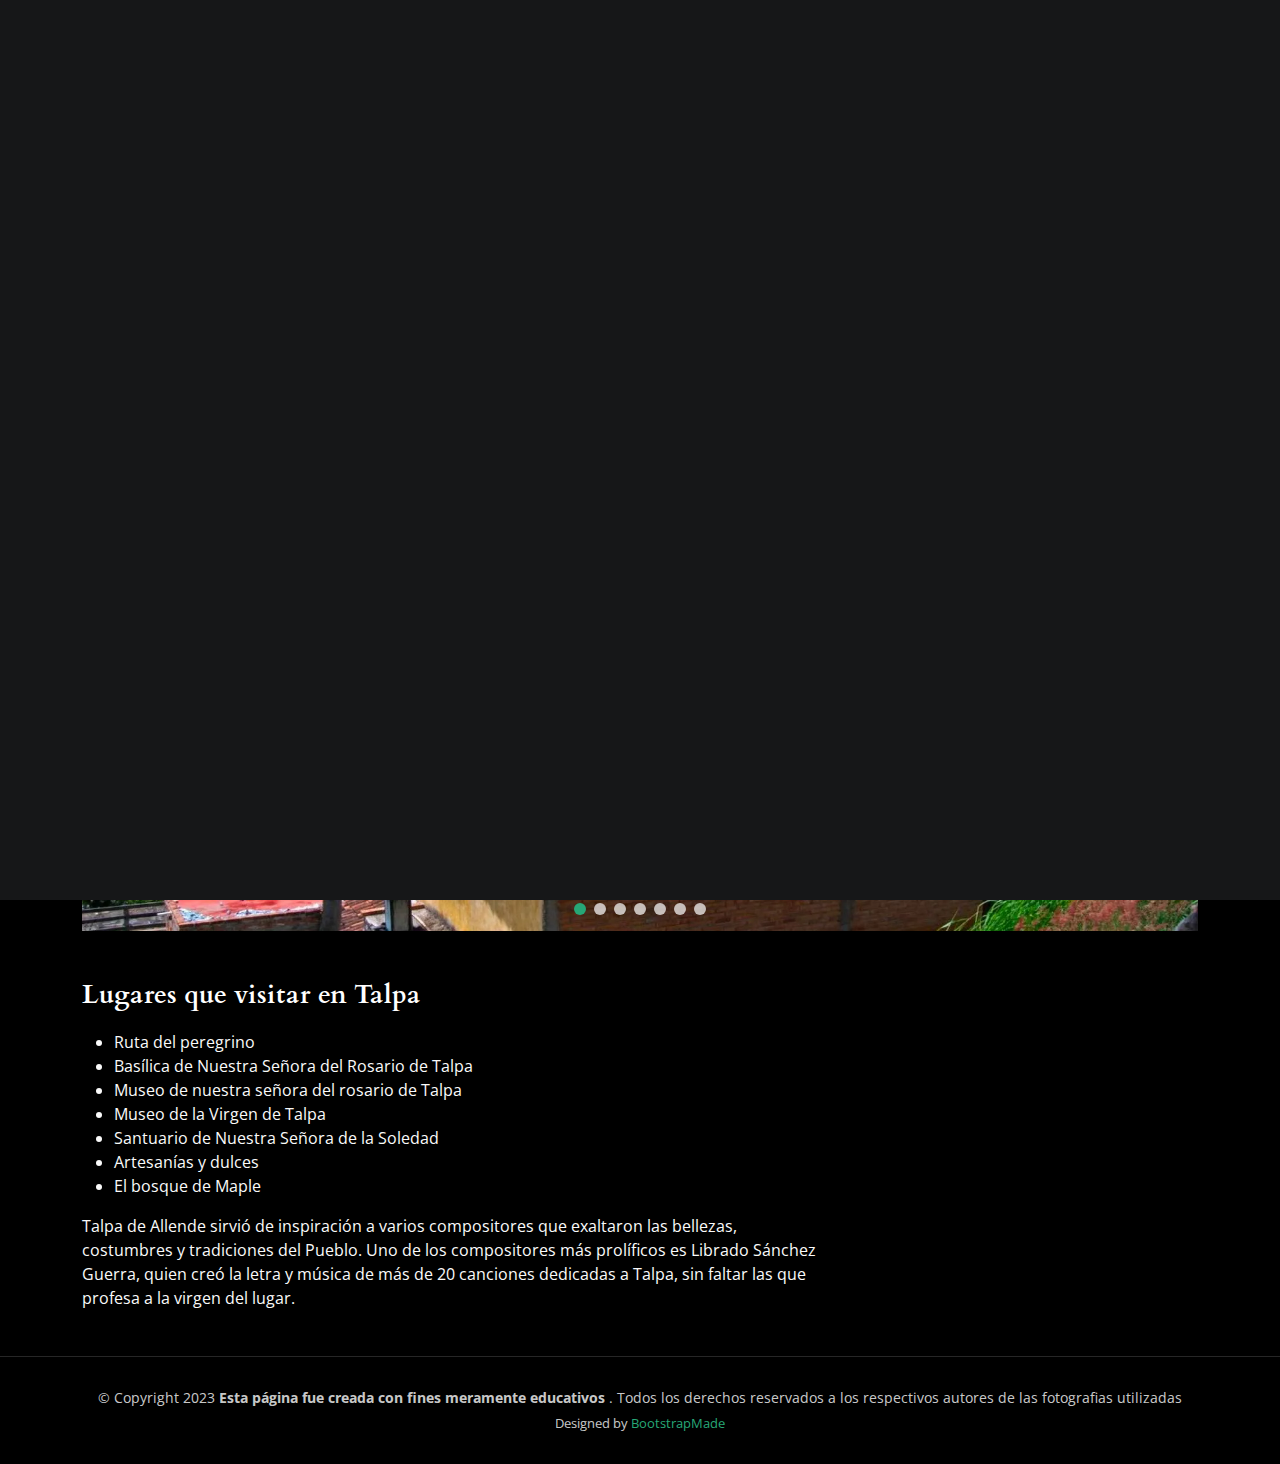
<file: talpa.html>
<!DOCTYPE html>
<html lang="en">

<head>
  <meta charset="utf-8">
  <meta content="width=device-width, initial-scale=1.0" name="viewport">

  <title>Galeria Talpa</title>
  <meta content="" name="description">
  <meta content="" name="keywords">

  <!-- Favicons -->
  <link href="assets/img/favicon.png" rel="icon">
  <link href="assets/img/apple-touch-icon.png" rel="apple-touch-icon">

  <!-- Google Fonts -->
  <link rel="preconnect" href="https://fonts.googleapis.com">
  <link rel="preconnect" href="https://fonts.gstatic.com" crossorigin>
  <link href="https://fonts.googleapis.com/css2?family=Open+Sans:ital,wght@0,300;0,400;0,500;0,600;0,700;1,300;1,400;1,600;1,700&family=Inter:ital,wght@0,300;0,400;0,500;0,600;0,700;1,300;1,400;1,500;1,600;1,700&family=Cardo:ital,wght@0,400;0,700;1,400&display=swap" rel="stylesheet">

  <!-- Vendor CSS Files -->
  <link href="assets/vendor/bootstrap/css/bootstrap.min.css" rel="stylesheet">
  <link href="assets/vendor/bootstrap-icons/bootstrap-icons.css" rel="stylesheet">
  <link href="assets/vendor/swiper/swiper-bundle.min.css" rel="stylesheet">
  <link href="assets/vendor/glightbox/css/glightbox.min.css" rel="stylesheet">
  <link href="assets/vendor/aos/aos.css" rel="stylesheet">

  <!-- Template Main CSS File -->
  <link href="assets/css/main.css" rel="stylesheet">

  <!-- =======================================================
  * Template Name: PhotoFolio
  * Updated: Jul 27 2023 with Bootstrap v5.3.1
  * Template URL: https://bootstrapmade.com/photofolio-bootstrap-photography-website-template/
  * Author: BootstrapMade.com
  * License: https://bootstrapmade.com/license/
  ======================================================== -->
</head>

<body>

  <!-- ======= Header ======= -->
  <header id="header" class="header d-flex align-items-center fixed-top">
    <div class="container-fluid d-flex align-items-center justify-content-between">

      <a href="index.html" class="logo d-flex align-items-center  me-auto me-lg-0">
        <!-- Uncomment the line below if you also wish to use an image logo -->
        <!-- <img src="assets/img/logo.png" alt=""> -->
        <i class="bi bi-camera"></i>
        <h1> Talpa de Allende </h1>
      </a>

      <nav id="navbar" class="navbar">
        <ul>
          <li><a href="index.html">Inicio</a></li>
          <li><a href="about.html">Sobre nosotros</a></li>
        </ul>
      </nav><!-- .navbar -->

     <div class="header-social-links">
        <a href="https://www.instagram.com/laingenapuros/?hl=es" class="instagram"><i class="bi bi-instagram"></i></a>
        <a href="https://www.linkedin.com/in/andrea-torresandrade-b76922273" class="linkedin"><i class="bi bi-linkedin"></i></i></a>
      </div>

      <i class="mobile-nav-toggle mobile-nav-show bi bi-list"></i>
      <i class="mobile-nav-toggle mobile-nav-hide d-none bi bi-x"></i>

    </div>
  </header><!-- End Header -->

  <main id="main" data-aos="fade" data-aos-delay="1500">

    <!-- ======= End Page Header ======= -->
    <div class="page-header d-flex align-items-center">
      <div class="container position-relative">
        <div class="row d-flex justify-content-center">
          <div class="col-lg-6 text-center">
            <h2> Talpa de Allende </h2>
            <p> Se ubica en la zona Occidente del Estado. Algunos de sus atractivos turísticos son el altar e imagen de la Virgen del Rosario de Talpa, dentro de su basílica, el Bosque de Maple y los monumentos a Cristo Rey y al Peregrino.
            </p>
            <p> <b> Tiempo estimado de llegada: 3 horas y 20 minutos desde Guadalajara Centro.</p></b>

          </div>
        </div>
      </div>
    </div><!-- End Page Header -->

    <!-- ======= Gallery Single Section ======= -->
    <section id="gallery-single" class="gallery-single">
      <div class="container">

        <div class="position-relative h-100 ">
          <div class="slides-1 portfolio-details-slider swiper">
            <div class="swiper-wrapper align-items-center">
              <div class="swiper-slide">
                <img src="assets/img/talpa/cabaña.jpg" alt="" height="500px" width="500px">
              </div>
              <div class="swiper-slide">
                <img src="assets/img/talpa/Talpa.jpg" alt="" height="500px" width="500px">
              </div>
              <div class="swiper-slide">
                <img src="assets/img/talpa/images.jpeg" alt="" height="500px" width="500px">
              </div>
              <div class="swiper-slide">
                <img src="assets/img/talpa/virgen.jpg" alt="" height="500px" width="500px">
              </div>
              <div class="swiper-slide">
                <img src="assets/img/talpa/vista.jpg" alt="" height="500px" width="500px">
              </div>
              <div class="swiper-slide">
                <img src="assets/img/talpa/entrada.jpg" alt="" height="500px" width="500px">
              </div>
              <div class="swiper-slide">
                <img src="assets/img/tlaquepaque/templo.jpg" alt="" height="500px" width="500px">
              </div>
            </div>
            <div class="swiper-pagination"></div>
          </div>
          <div class="swiper-button-prev"></div>
          <div class="swiper-button-next"></div>

        </div>

        <div class="row justify-content-between gy-4 mt-4">

          <div class="col-lg-8">
            <div class="portfolio-description">
              <h2>Lugares que visitar en Talpa </h2>
              <ul>
                <li> Ruta del peregrino</li>
                <li> Basílica de Nuestra  Señora del Rosario de Talpa</li>
                <li> Museo de nuestra señora del rosario de Talpa</li>
                <li> Museo de la Virgen de Talpa </li>
                <li> Santuario de Nuestra Señora de la Soledad</li>
                <li> Artesanías y dulces  </li>
                <li> El bosque de Maple  </li>
              </ul>
              <p>
                Talpa de Allende sirvió de inspiración a varios compositores que exaltaron las bellezas, costumbres y tradiciones del Pueblo. Uno de los compositores más prolíficos es Librado Sánchez Guerra, quien creó la letra y música de más de 20 canciones dedicadas a Talpa, sin faltar las que profesa a la virgen del lugar.
              </p>
            </div>
          
      </div>
    </section><!-- End Gallery Single Section -->

  </main><!-- End #main -->

  <!-- ======= Footer ======= -->
  <footer id="footer" class="footer">
    <div class="container">
      <div class="copyright">
        &copy; Copyright 2023 <strong><span>Esta página fue creada con fines meramente educativos </span></strong>. Todos los derechos reservados a los respectivos autores de las fotografias utilizadas
      </div>
      <div class="credits">
        <!-- All the links in the footer should remain intact. -->
        <!-- You can delete the links only if you purchased the pro version. -->
        <!-- Licensing information: https://bootstrapmade.com/license/ -->
        <!-- Purchase the pro version with working PHP/AJAX contact form: https://bootstrapmade.com/photofolio-bootstrap-photography-website-template/ -->
        Designed by <a href="https://bootstrapmade.com/">BootstrapMade</a>
      </div>
    </div>
  </footer><!-- End Footer -->

  <a href="#" class="scroll-top d-flex align-items-center justify-content-center"><i class="bi bi-arrow-up-short"></i></a>

  <div id="preloader">
    <div class="line"></div>
  </div>

  <!-- Vendor JS Files -->
  <script src="assets/vendor/bootstrap/js/bootstrap.bundle.min.js"></script>
  <script src="assets/vendor/swiper/swiper-bundle.min.js"></script>
  <script src="assets/vendor/glightbox/js/glightbox.min.js"></script>
  <script src="assets/vendor/aos/aos.js"></script>
  <script src="assets/vendor/php-email-form/validate.js"></script>

  <!-- Template Main JS File -->
  <script src="assets/js/main.js"></script>

</body>

</html>
</file>
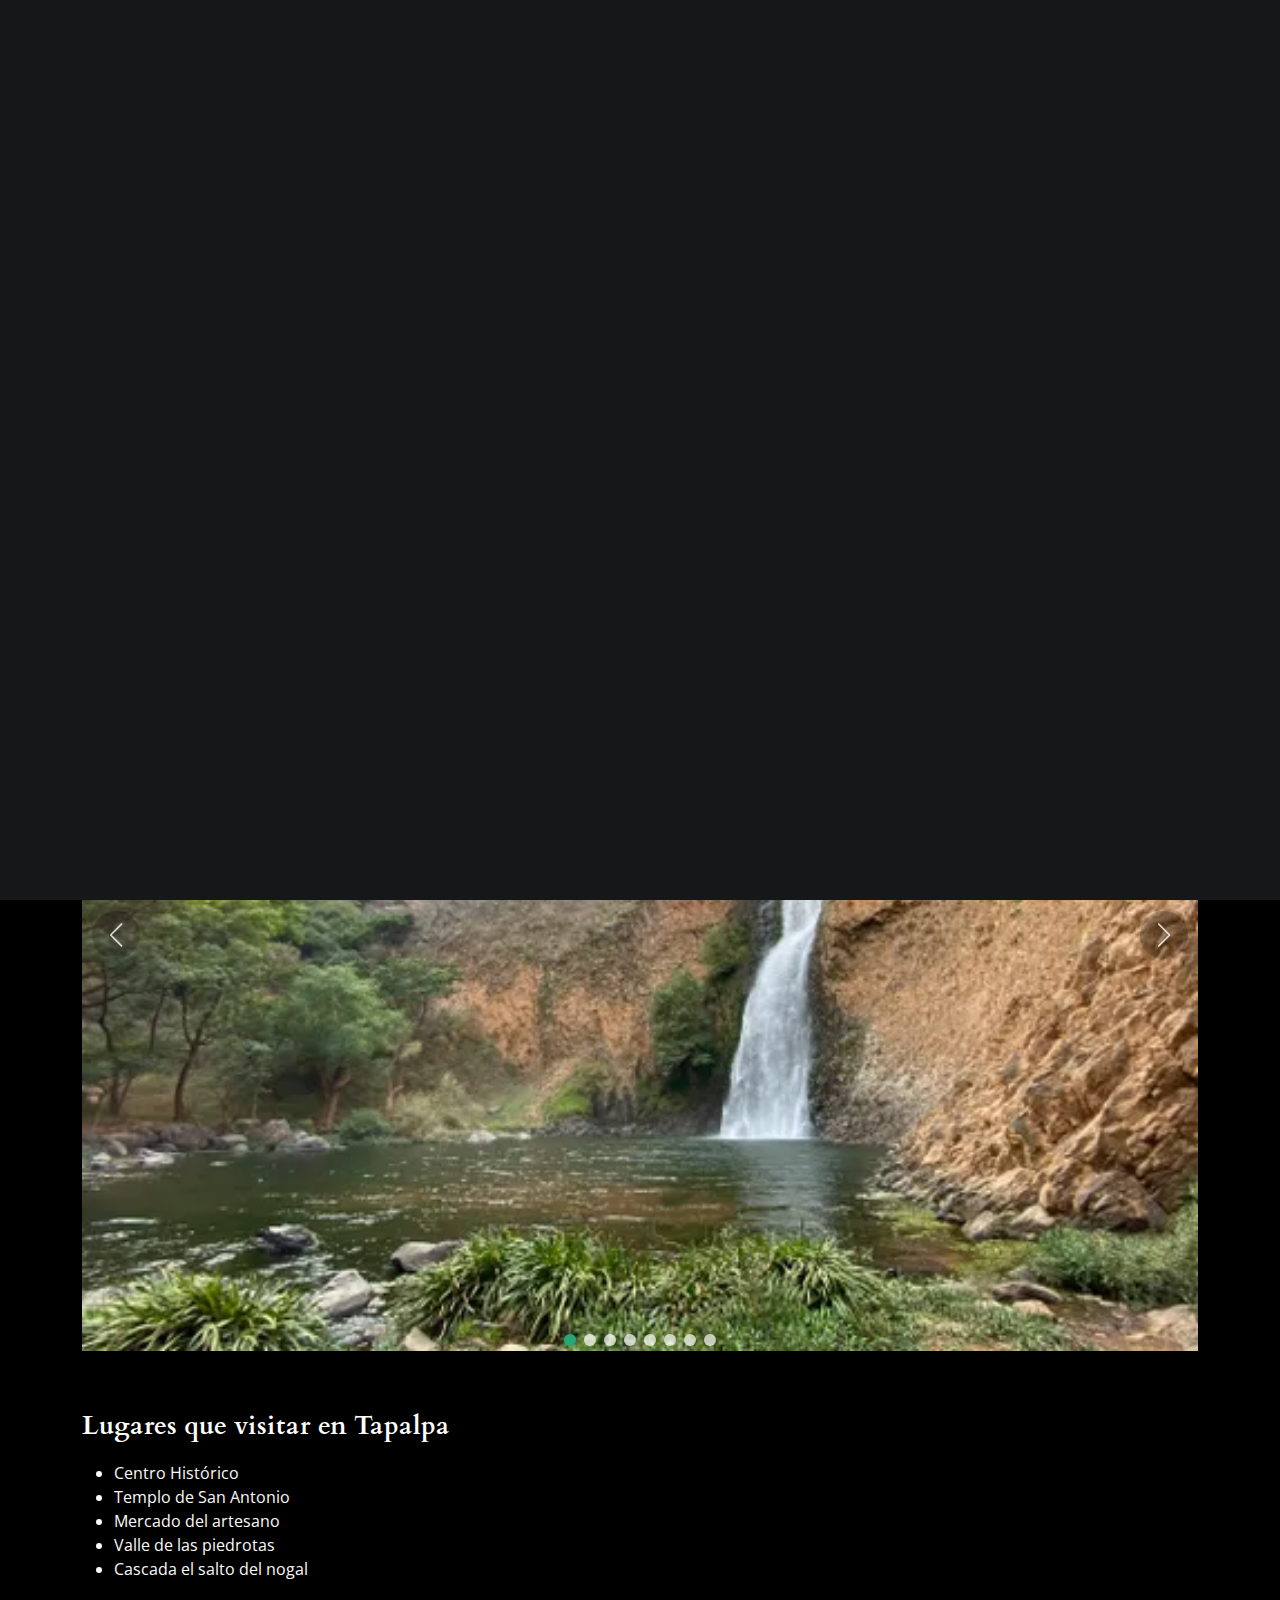
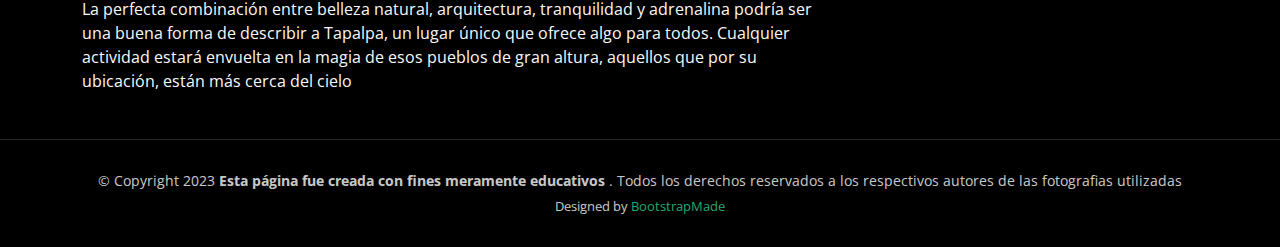
<file: tapalpa.html>
<!DOCTYPE html>
<html lang="en">

<head>
  <meta charset="utf-8">
  <meta content="width=device-width, initial-scale=1.0" name="viewport">

  <title>Galeria Tapalpa</title>
  <meta content="" name="description">
  <meta content="" name="keywords">

  <!-- Favicons -->
  <link href="assets/img/favicon.png" rel="icon">
  <link href="assets/img/apple-touch-icon.png" rel="apple-touch-icon">

  <!-- Google Fonts -->
  <link rel="preconnect" href="https://fonts.googleapis.com">
  <link rel="preconnect" href="https://fonts.gstatic.com" crossorigin>
  <link href="https://fonts.googleapis.com/css2?family=Open+Sans:ital,wght@0,300;0,400;0,500;0,600;0,700;1,300;1,400;1,600;1,700&family=Inter:ital,wght@0,300;0,400;0,500;0,600;0,700;1,300;1,400;1,500;1,600;1,700&family=Cardo:ital,wght@0,400;0,700;1,400&display=swap" rel="stylesheet">

  <!-- Vendor CSS Files -->
  <link href="assets/vendor/bootstrap/css/bootstrap.min.css" rel="stylesheet">
  <link href="assets/vendor/bootstrap-icons/bootstrap-icons.css" rel="stylesheet">
  <link href="assets/vendor/swiper/swiper-bundle.min.css" rel="stylesheet">
  <link href="assets/vendor/glightbox/css/glightbox.min.css" rel="stylesheet">
  <link href="assets/vendor/aos/aos.css" rel="stylesheet">

  <!-- Template Main CSS File -->
  <link href="assets/css/main.css" rel="stylesheet">

  <!-- =======================================================
  * Template Name: PhotoFolio
  * Updated: Jul 27 2023 with Bootstrap v5.3.1
  * Template URL: https://bootstrapmade.com/photofolio-bootstrap-photography-website-template/
  * Author: BootstrapMade.com
  * License: https://bootstrapmade.com/license/
  ======================================================== -->
</head>

<body>

  <!-- ======= Header ======= -->
  <header id="header" class="header d-flex align-items-center fixed-top">
    <div class="container-fluid d-flex align-items-center justify-content-between">

      <a href="index.html" class="logo d-flex align-items-center  me-auto me-lg-0">
        <!-- Uncomment the line below if you also wish to use an image logo -->
        <!-- <img src="assets/img/logo.png" alt=""> -->
        <i class="bi bi-camera"></i>
        <h1> Tapalpa </h1>
      </a>

      <nav id="navbar" class="navbar">
        <ul>
          <li><a href="index.html">Inicio</a></li>
          <li><a href="about.html">Sobre nosotros</a></li>
        </ul>
      </nav><!-- .navbar -->

     <div class="header-social-links">
        <a href="https://www.instagram.com/laingenapuros/?hl=es" class="instagram"><i class="bi bi-instagram"></i></a>
        <a href="https://www.linkedin.com/in/andrea-torresandrade-b76922273" class="linkedin"><i class="bi bi-linkedin"></i></i></a>
      </div>

      <i class="mobile-nav-toggle mobile-nav-show bi bi-list"></i>
      <i class="mobile-nav-toggle mobile-nav-hide d-none bi bi-x"></i>

    </div>
  </header><!-- End Header -->

  <main id="main" data-aos="fade" data-aos-delay="1500">

    <!-- ======= End Page Header ======= -->
    <div class="page-header d-flex align-items-center">
      <div class="container position-relative">
        <div class="row d-flex justify-content-center">
          <div class="col-lg-6 text-center">
            <h2> Tapalpa </h2>
            <p>Nombrado como pueblo mágico desde 2002, Tapalpa es famoso por su ubicación en medio de un exuberante paisaje boscoso, donde se combina a la perfección la belleza natural y tranquilidad de la montaña, con el esplendor y sencillez de sus casas blancas con tejados rojos de dos aguas. Además de la hospitalidad de su gente, Tapalpa (que significa "lugar de tierra de color") se distingue por su paz, cielo azul, aire puro, clima fresco, hermosas calles empedradas y coloridas fachadas que remontan al México antiguo.</p>
            <p> <b>Tiempo estimado: 2 horas en automóvil desde Guadalajara </p></b>

          </div>
        </div>
      </div>
    </div><!-- End Page Header -->

    <!-- ======= Gallery Single Section ======= -->
    <section id="gallery-single" class="gallery-single">
      <div class="container">

        <div class="position-relative h-100 ">
          <div class="slides-1 portfolio-details-slider swiper">
            <div class="swiper-wrapper align-items-center">
              <div class="swiper-slide">
                <img src="assets/img/tapalpa/cascada.jpg" alt="">
              </div>
              <div class="swiper-slide">
                <img src="assets/img/tapalpa/vista.jpg" alt="">
              </div>
              <div class="swiper-slide">
                <img src="assets/img/tapalpa/paisaje.jpg" alt="">
              </div>
              <div class="swiper-slide">
                <img src="assets/img/tapalpa/panoramica.jpg" alt="">
              </div>
              <div class="swiper-slide">
                <img src="assets/img/tapalpa/piedras.jpg" alt="">
              </div>
              <div class="swiper-slide">
                <img src="assets/img/tapalpa/letra.jpeg" alt="">
              </div>
              <div class="swiper-slide">
                <img src="assets/img/tapalpa/calle.jpeg" alt="">
              </div>
              <div class="swiper-slide">
                <img src="assets/img/tapalpa/verde.jpeg" alt="">
              </div>
            </div>
            <div class="swiper-pagination"></div>
          </div>
          <div class="swiper-button-prev"></div>
          <div class="swiper-button-next"></div>

        </div>

        <div class="row justify-content-between gy-4 mt-4">

          <div class="col-lg-8">
            <div class="portfolio-description">
              <h2>Lugares que visitar en Tapalpa </h2>
              <ul>
                <li> Centro Histórico </li>
                <li> Templo de San Antonio </li>
                <li> Mercado del artesano </li>
                <li> Valle de las piedrotas </li>
                <li> Cascada el salto del nogal</li>
                
              </ul>
              <p>
                La perfecta combinación entre belleza natural, arquitectura, tranquilidad y adrenalina podría ser una buena forma de describir a Tapalpa, un lugar único que ofrece algo para todos. Cualquier actividad estará envuelta en la magia de esos pueblos de gran altura, aquellos que por su ubicación, están más cerca del cielo
              </p>
            </div>
          
      </div>
    </section><!-- End Gallery Single Section -->

  </main><!-- End #main -->

  <!-- ======= Footer ======= -->
  <footer id="footer" class="footer">
    <div class="container">
      <div class="copyright">
        &copy; Copyright 2023 <strong><span>Esta página fue creada con fines meramente educativos </span></strong>. Todos los derechos reservados a los respectivos autores de las fotografias utilizadas
      </div>
      <div class="credits">
        <!-- All the links in the footer should remain intact. -->
        <!-- You can delete the links only if you purchased the pro version. -->
        <!-- Licensing information: https://bootstrapmade.com/license/ -->
        <!-- Purchase the pro version with working PHP/AJAX contact form: https://bootstrapmade.com/photofolio-bootstrap-photography-website-template/ -->
        Designed by <a href="https://bootstrapmade.com/">BootstrapMade</a>
      </div>
    </div>
  </footer><!-- End Footer -->

  <a href="#" class="scroll-top d-flex align-items-center justify-content-center"><i class="bi bi-arrow-up-short"></i></a>

  <div id="preloader">
    <div class="line"></div>
  </div>

  <!-- Vendor JS Files -->
  <script src="assets/vendor/bootstrap/js/bootstrap.bundle.min.js"></script>
  <script src="assets/vendor/swiper/swiper-bundle.min.js"></script>
  <script src="assets/vendor/glightbox/js/glightbox.min.js"></script>
  <script src="assets/vendor/aos/aos.js"></script>
  <script src="assets/vendor/php-email-form/validate.js"></script>

  <!-- Template Main JS File -->
  <script src="assets/js/main.js"></script>

</body>

</html>
</file>
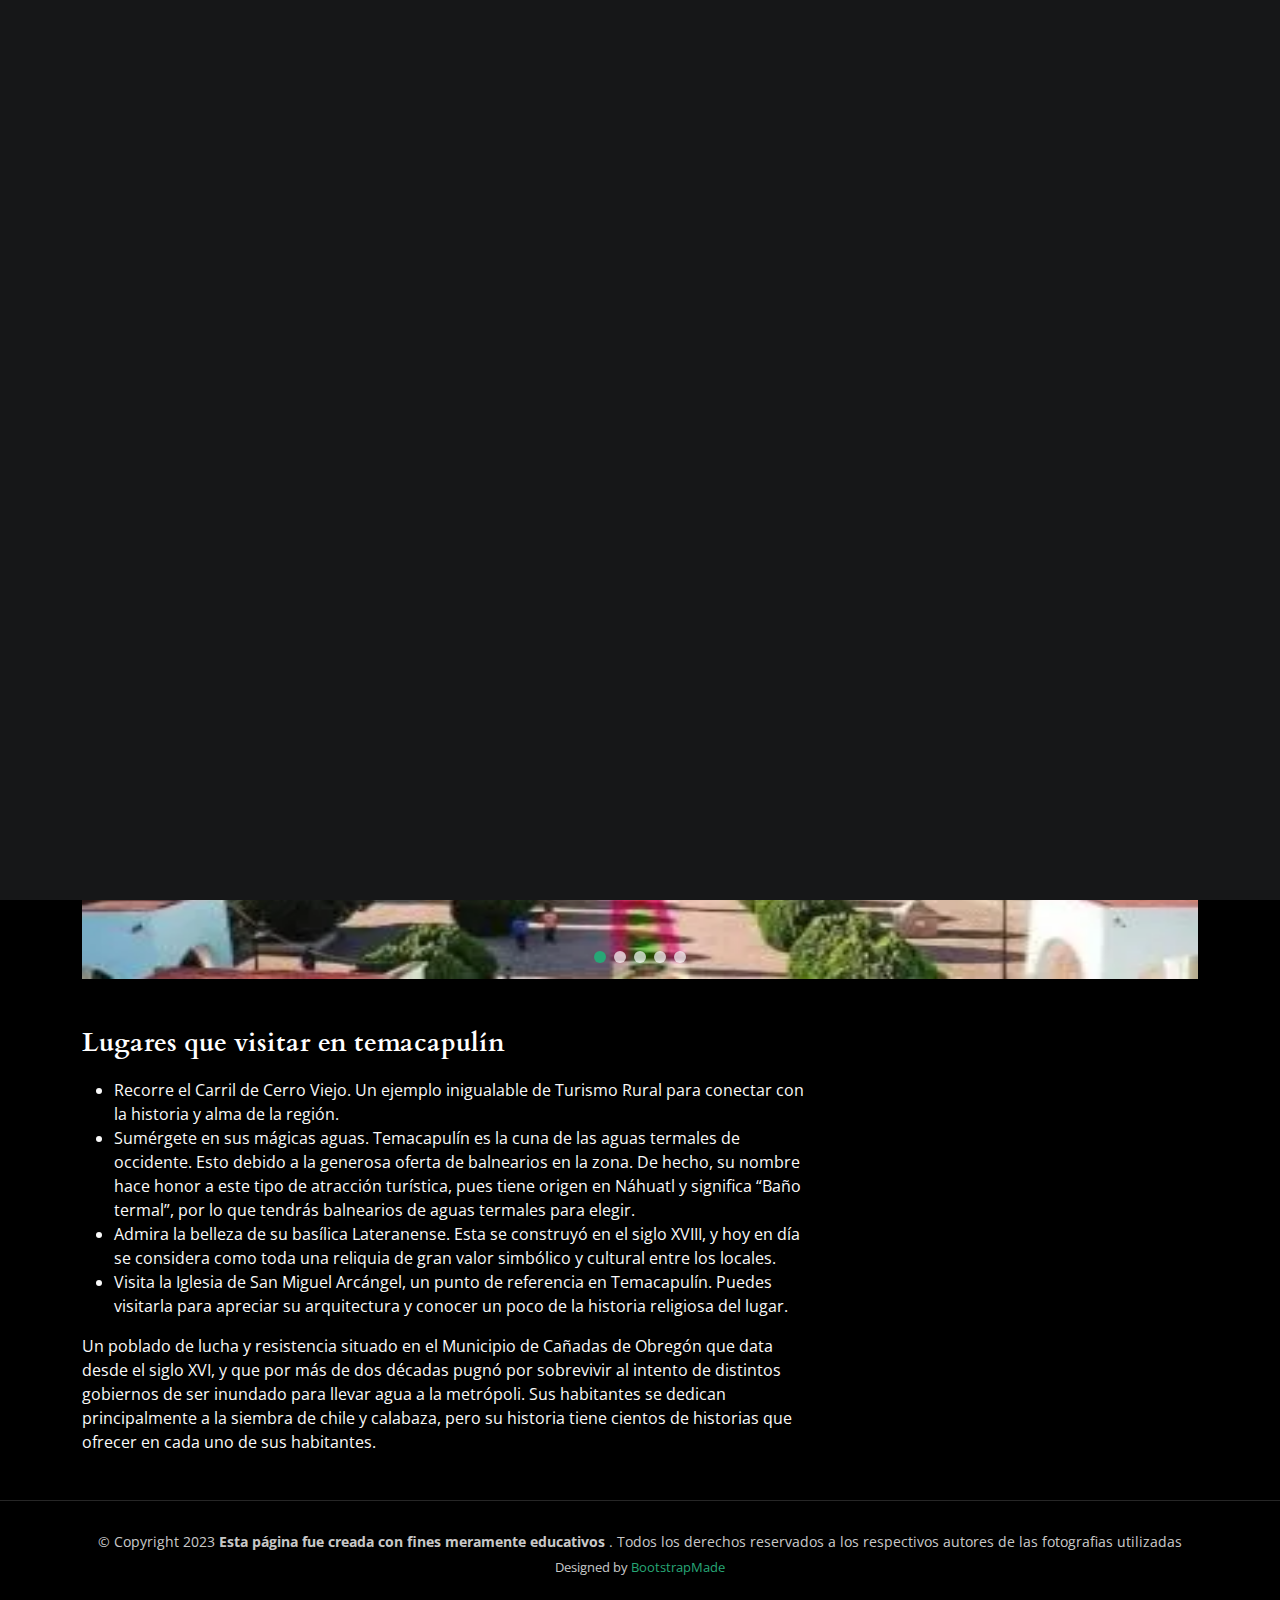
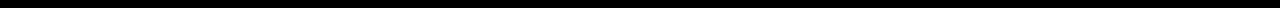
<file: temacapulin.html>
<!DOCTYPE html>
<html lang="en">

<head>
  <meta charset="utf-8">
  <meta content="width=device-width, initial-scale=1.0" name="viewport">

  <title>Galeria Temacapulin</title>
  <meta content="" name="description">
  <meta content="" name="keywords">

  <!-- Favicons -->
  <link href="assets/img/favicon.png" rel="icon">
  <link href="assets/img/apple-touch-icon.png" rel="apple-touch-icon">

  <!-- Google Fonts -->
  <link rel="preconnect" href="https://fonts.googleapis.com">
  <link rel="preconnect" href="https://fonts.gstatic.com" crossorigin>
  <link href="https://fonts.googleapis.com/css2?family=Open+Sans:ital,wght@0,300;0,400;0,500;0,600;0,700;1,300;1,400;1,600;1,700&family=Inter:ital,wght@0,300;0,400;0,500;0,600;0,700;1,300;1,400;1,500;1,600;1,700&family=Cardo:ital,wght@0,400;0,700;1,400&display=swap" rel="stylesheet">

  <!-- Vendor CSS Files -->
  <link href="assets/vendor/bootstrap/css/bootstrap.min.css" rel="stylesheet">
  <link href="assets/vendor/bootstrap-icons/bootstrap-icons.css" rel="stylesheet">
  <link href="assets/vendor/swiper/swiper-bundle.min.css" rel="stylesheet">
  <link href="assets/vendor/glightbox/css/glightbox.min.css" rel="stylesheet">
  <link href="assets/vendor/aos/aos.css" rel="stylesheet">

  <!-- Template Main CSS File -->
  <link href="assets/css/main.css" rel="stylesheet">

  <!-- =======================================================
  * Template Name: PhotoFolio
  * Updated: Jul 27 2023 with Bootstrap v5.3.1
  * Template URL: https://bootstrapmade.com/photofolio-bootstrap-photography-website-template/
  * Author: BootstrapMade.com
  * License: https://bootstrapmade.com/license/
  ======================================================== -->
</head>

<body>

  <!-- ======= Header ======= -->
  <header id="header" class="header d-flex align-items-center fixed-top">
    <div class="container-fluid d-flex align-items-center justify-content-between">

      <a href="index.html" class="logo d-flex align-items-center  me-auto me-lg-0">
        <!-- Uncomment the line below if you also wish to use an image logo -->
        <!-- <img src="assets/img/logo.png" alt=""> -->
        <i class="bi bi-camera"></i>
        <h1> Temacapulin </h1>
      </a>

      <nav id="navbar" class="navbar">
        <ul>
          <li><a href="index.html">Inicio</a></li>
          <li><a href="about.html">Sobre nosotros</a></li>
        </ul>
      </nav><!-- .navbar -->

     <div class="header-social-links">
        <a href="https://www.instagram.com/laingenapuros/?hl=es" class="instagram"><i class="bi bi-instagram"></i></a>
        <a href="https://www.linkedin.com/in/andrea-torresandrade-b76922273" class="linkedin"><i class="bi bi-linkedin"></i></i></a>
      </div>

      <i class="mobile-nav-toggle mobile-nav-show bi bi-list"></i>
      <i class="mobile-nav-toggle mobile-nav-hide d-none bi bi-x"></i>

    </div>
  </header><!-- End Header -->

  <main id="main" data-aos="fade" data-aos-delay="1500">

    <!-- ======= End Page Header ======= -->
    <div class="page-header d-flex align-items-center">
      <div class="container position-relative">
        <div class="row d-flex justify-content-center">
          <div class="col-lg-6 text-center">
            <h2> Temacapulin </h2>
            <p>Temacapulín es un pequeño pueblo ubicado en el estado de Jalisco, México. Forma parte del municipio de Cañadas de Obregón, en la región occidental del estado. El pueblo está situado en el valle del Río Verde, rodeado de montañas, y es conocido por su belleza escénica.
            Una de las características notables de este pueblo es su cercanía con la Presa Arcediano, también conocida como Presa Zapotillo, que lo convierte en un destino como ningún otro.</p>
            <p> <b>Tiempo estimado: 1 hora y 52 minutos desde el Centro de GDL</p></b>

          </div>
        </div>
      </div>
    </div><!-- End Page Header -->

    <!-- ======= Gallery Single Section ======= -->
    <section id="gallery-single" class="gallery-single">
      <div class="container">

        <div class="position-relative h-100 ">
          <div class="slides-1 portfolio-details-slider swiper">
            <div class="swiper-wrapper align-items-center">
              <div class="swiper-slide">
                <img src="assets/img/temacapulin/templo.jpg" alt="" height="500px" width="500px">
              </div>
              <div class="swiper-slide">
                <img src="assets/img/temacapulin/vista.jpeg" alt="" height="500px" width="500px">
              </div>
              <div class="swiper-slide">
                <img src="assets/img/temacapulin/letras.jpg" alt="" height="500px" width="500px">
              </div>
              <div class="swiper-slide">
                <img src="assets/img/temacapulin/montaña.jpeg" alt="" height="500px" width="500px">
              </div>
              <div class="swiper-slide">
                <img src="assets/img/temacapulin/pueblo.jpeg" alt="" height="500px" width="500px">
              </div>
            </div>
            <div class="swiper-pagination"></div>
          </div>
          <div class="swiper-button-prev"></div>
          <div class="swiper-button-next"></div>

        </div>

        <div class="row justify-content-between gy-4 mt-4">

          <div class="col-lg-8">
            <div class="portfolio-description">
              <h2>Lugares que visitar en temacapulín </h2>
              <ul>
                <li> Recorre el Carril de Cerro Viejo. Un ejemplo inigualable de Turismo Rural para conectar con la historia y alma de la región. </li>
                <li> Sumérgete en sus mágicas aguas. Temacapulín es la cuna de las aguas termales de occidente. Esto debido a la generosa oferta de balnearios en la zona. De hecho, su nombre hace honor a este tipo de atracción turística, pues tiene origen en Náhuatl y significa “Baño termal”, por lo que tendrás balnearios de aguas termales para elegir. </li>
                <li> Admira la belleza de su basílica Lateranense. Esta se construyó en el siglo XVIII, y hoy en día se considera como toda una reliquia de gran valor simbólico y cultural entre los locales. </li>
                <li>Visita la Iglesia de San Miguel Arcángel, un punto de referencia en Temacapulín. Puedes visitarla para apreciar su arquitectura y conocer un poco de la historia religiosa del lugar.</li>
              </ul>
              <p>
                Un poblado de lucha y resistencia situado en el Municipio de Cañadas de Obregón que data desde el siglo XVI, y que por más de dos décadas pugnó por sobrevivir al intento de distintos gobiernos de ser inundado para llevar agua a la metrópoli. Sus habitantes se dedican principalmente a la siembra de chile y calabaza, pero su historia tiene cientos de historias que ofrecer en cada uno de sus habitantes.
              </p>
            </div>
          
      </div>
    </section><!-- End Gallery Single Section -->

  </main><!-- End #main -->

  <!-- ======= Footer ======= -->
  <footer id="footer" class="footer">
    <div class="container">
      <div class="copyright">
        &copy; Copyright 2023 <strong><span>Esta página fue creada con fines meramente educativos </span></strong>. Todos los derechos reservados a los respectivos autores de las fotografias utilizadas
      </div>
      <div class="credits">
        <!-- All the links in the footer should remain intact. -->
        <!-- You can delete the links only if you purchased the pro version. -->
        <!-- Licensing information: https://bootstrapmade.com/license/ -->
        <!-- Purchase the pro version with working PHP/AJAX contact form: https://bootstrapmade.com/photofolio-bootstrap-photography-website-template/ -->
        Designed by <a href="https://bootstrapmade.com/">BootstrapMade</a>
      </div>
    </div>
  </footer><!-- End Footer -->

  <a href="#" class="scroll-top d-flex align-items-center justify-content-center"><i class="bi bi-arrow-up-short"></i></a>

  <div id="preloader">
    <div class="line"></div>
  </div>

  <!-- Vendor JS Files -->
  <script src="assets/vendor/bootstrap/js/bootstrap.bundle.min.js"></script>
  <script src="assets/vendor/swiper/swiper-bundle.min.js"></script>
  <script src="assets/vendor/glightbox/js/glightbox.min.js"></script>
  <script src="assets/vendor/aos/aos.js"></script>
  <script src="assets/vendor/php-email-form/validate.js"></script>

  <!-- Template Main JS File -->
  <script src="assets/js/main.js"></script>

</body>

</html>
</file>
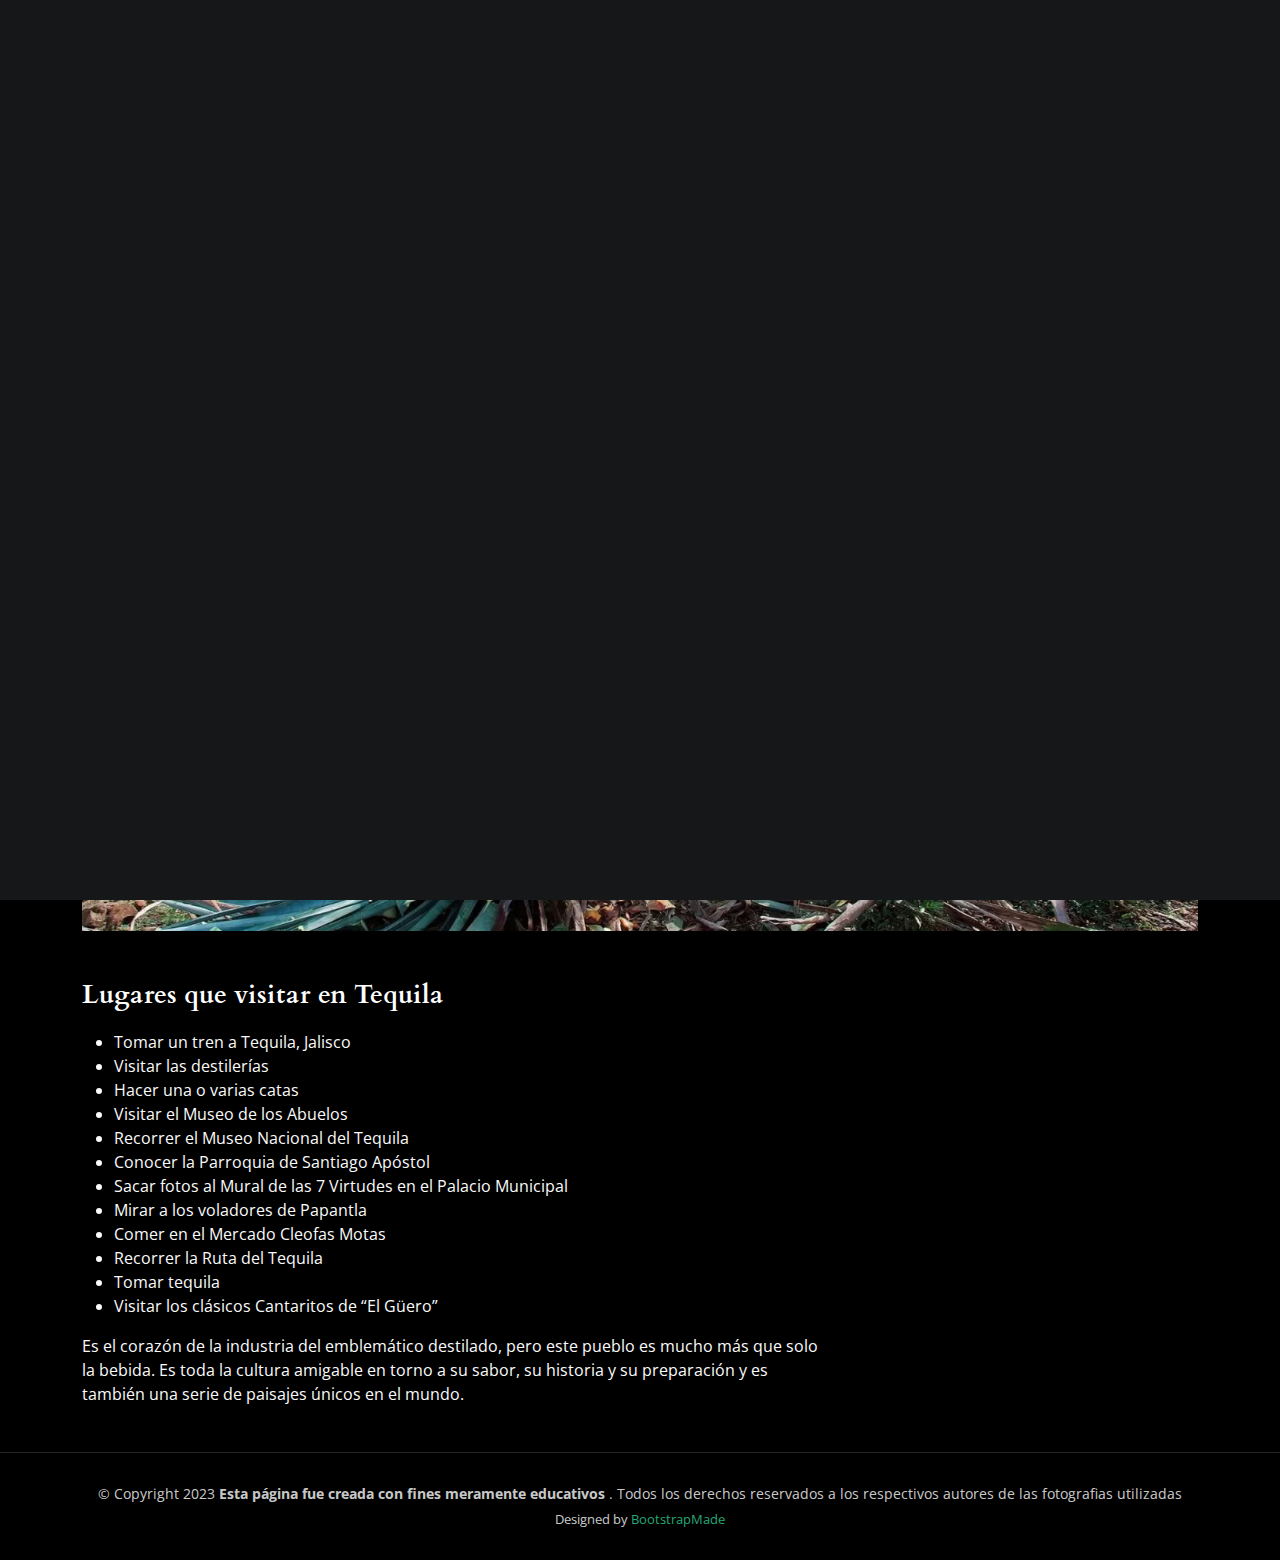
<file: tequila.html>
<!DOCTYPE html>
<html lang="en">

<head>
  <meta charset="utf-8">
  <meta content="width=device-width, initial-scale=1.0" name="viewport">

  <title>Galeria Tequila </title>
  <meta content="" name="description">
  <meta content="" name="keywords">

  <!-- Favicons -->
  <link href="assets/img/favicon.png" rel="icon">
  <link href="assets/img/apple-touch-icon.png" rel="apple-touch-icon">

  <!-- Google Fonts -->
  <link rel="preconnect" href="https://fonts.googleapis.com">
  <link rel="preconnect" href="https://fonts.gstatic.com" crossorigin>
  <link href="https://fonts.googleapis.com/css2?family=Open+Sans:ital,wght@0,300;0,400;0,500;0,600;0,700;1,300;1,400;1,600;1,700&family=Inter:ital,wght@0,300;0,400;0,500;0,600;0,700;1,300;1,400;1,500;1,600;1,700&family=Cardo:ital,wght@0,400;0,700;1,400&display=swap" rel="stylesheet">

  <!-- Vendor CSS Files -->
  <link href="assets/vendor/bootstrap/css/bootstrap.min.css" rel="stylesheet">
  <link href="assets/vendor/bootstrap-icons/bootstrap-icons.css" rel="stylesheet">
  <link href="assets/vendor/swiper/swiper-bundle.min.css" rel="stylesheet">
  <link href="assets/vendor/glightbox/css/glightbox.min.css" rel="stylesheet">
  <link href="assets/vendor/aos/aos.css" rel="stylesheet">

  <!-- Template Main CSS File -->
  <link href="assets/css/main.css" rel="stylesheet">

  <!-- =======================================================
  * Template Name: PhotoFolio
  * Updated: Jul 27 2023 with Bootstrap v5.3.1
  * Template URL: https://bootstrapmade.com/photofolio-bootstrap-photography-website-template/
  * Author: BootstrapMade.com
  * License: https://bootstrapmade.com/license/
  ======================================================== -->
</head>

<body>

  <!-- ======= Header ======= -->
  <header id="header" class="header d-flex align-items-center fixed-top">
    <div class="container-fluid d-flex align-items-center justify-content-between">

      <a href="index.html" class="logo d-flex align-items-center  me-auto me-lg-0">
        <!-- Uncomment the line below if you also wish to use an image logo -->
        <!-- <img src="assets/img/logo.png" alt=""> -->
        <i class="bi bi-camera"></i>
        <h1> Tequila </h1>
      </a>

      <nav id="navbar" class="navbar">
        <ul>
          <li><a href="index.html">Inicio</a></li>
          <li><a href="about.html">Sobre nosotros</a></li>
        </ul>
      </nav><!-- .navbar -->

     <div class="header-social-links">
        <a href="https://www.instagram.com/laingenapuros/?hl=es" class="instagram"><i class="bi bi-instagram"></i></a>
        <a href="https://www.linkedin.com/in/andrea-torresandrade-b76922273" class="linkedin"><i class="bi bi-linkedin"></i></i></a>
      </div>

      <i class="mobile-nav-toggle mobile-nav-show bi bi-list"></i>
      <i class="mobile-nav-toggle mobile-nav-hide d-none bi bi-x"></i>

    </div>
  </header><!-- End Header -->

  <main id="main" data-aos="fade" data-aos-delay="1500">

    <!-- ======= End Page Header ======= -->
    <div class="page-header d-flex align-items-center">
      <div class="container position-relative">
        <div class="row d-flex justify-content-center">
          <div class="col-lg-6 text-center">
            <h2> Tequila </h2>
            <p> Ubicado en las faldas del Volcán de Tequila. Entre sus atractivos se encuentran numerosas haciendas y destilerías de Tequila, así como el museo de dicha bebida y los famosos “Lavaderos”, sin dejar de lado su cabecera municipal para disfrutar de una nieve o un tejuino</p>
            <p> <b>Tiempo estimado de llegada: 1 hora y 15 minutos desde Guadalajara Centro</p></b>

          </div>
        </div>
      </div>
    </div><!-- End Page Header -->

    <!-- ======= Gallery Single Section ======= -->
    <section id="gallery-single" class="gallery-single">
      <div class="container">

        <div class="position-relative h-100 ">
          <div class="slides-1 portfolio-details-slider swiper">
            <div class="swiper-wrapper align-items-center">
              <div class="swiper-slide">
                <img src="assets/img/tequila/jimador.jpg" alt="" height="500px" width="500px">
              </div>
              <div class="swiper-slide">
                <img src="assets/img/tequila/tequila.jpg" alt="" height="500px" width="500px">
              </div>
              <div class="swiper-slide">
                <img src="assets/img/tequila/carrito.jpg" alt="" height="500px" width="500px">
              </div>
              <div class="swiper-slide">
                <img src="assets/img/tequila/agave.jpg" alt="" height="500px" width="500px">
              </div>
              <div class="swiper-slide">
                <img src="assets/img/tequila/piña.jpg" alt="" height="500px" width="500px">
              </div>
              <div class="swiper-slide">
                <img src="assets/img/tequila/templo.jpg" alt="" height="500px" width="500px">
              </div>
              <div class="swiper-slide">
                <img src="assets/img/tequila/calle.jpg" alt="" height="500px" width="500px">
              </div>
              <div class="swiper-slide">
                <img src="assets/img/tequila/letras.jpg" alt="" height="500px" width="500px">
              </div>
            <div class="swiper-pagination"></div>
          </div>
          <div class="swiper-button-prev"></div>
          <div class="swiper-button-next"></div>

        </div>

        <div class="row justify-content-between gy-4 mt-4">

          <div class="col-lg-8">
            <div class="portfolio-description">
              <h2>Lugares que visitar en Tequila </h2>
              <ul>
                <li> Tomar un tren a Tequila, Jalisco</li>
                <li> Visitar las destilerías </li>
                <li> Hacer una o varias catas </li>
                <li> Visitar el Museo de los Abuelos</li>
                <li> Recorrer el Museo Nacional del Tequila </li>
                <li> Conocer la Parroquia de Santiago Apóstol </li>
                <li> Sacar fotos al Mural de las 7 Virtudes en el Palacio Municipal </li>
                <li> Mirar a los voladores de Papantla </li>
                <li> Comer en el Mercado Cleofas Motas</li
                >
                <li> Recorrer la Ruta del Tequila</li>
                <li> Tomar tequila</li>
                <li> Visitar los clásicos Cantaritos de “El Güero” </li>
              </ul>
              <p>
                Es el corazón de la industria del emblemático destilado, pero este pueblo es mucho más que solo la bebida. Es toda la cultura amigable en torno a su sabor, su historia y su preparación y es también una serie de paisajes únicos en el mundo.
              </p>
            </div>
          
      </div>
    </section><!-- End Gallery Single Section -->

  </main><!-- End #main -->

  <!-- ======= Footer ======= -->
  <footer id="footer" class="footer">
    <div class="container">
      <div class="copyright">
        &copy; Copyright 2023 <strong><span>Esta página fue creada con fines meramente educativos </span></strong>. Todos los derechos reservados a los respectivos autores de las fotografias utilizadas
      </div>
      <div class="credits">
        <!-- All the links in the footer should remain intact. -->
        <!-- You can delete the links only if you purchased the pro version. -->
        <!-- Licensing information: https://bootstrapmade.com/license/ -->
        <!-- Purchase the pro version with working PHP/AJAX contact form: https://bootstrapmade.com/photofolio-bootstrap-photography-website-template/ -->
        Designed by <a href="https://bootstrapmade.com/">BootstrapMade</a>
      </div>
    </div>
  </footer><!-- End Footer -->

  <a href="#" class="scroll-top d-flex align-items-center justify-content-center"><i class="bi bi-arrow-up-short"></i></a>

  <div id="preloader">
    <div class="line"></div>
  </div>

  <!-- Vendor JS Files -->
  <script src="assets/vendor/bootstrap/js/bootstrap.bundle.min.js"></script>
  <script src="assets/vendor/swiper/swiper-bundle.min.js"></script>
  <script src="assets/vendor/glightbox/js/glightbox.min.js"></script>
  <script src="assets/vendor/aos/aos.js"></script>
  <script src="assets/vendor/php-email-form/validate.js"></script>

  <!-- Template Main JS File -->
  <script src="assets/js/main.js"></script>

</body>

</html>
</file>
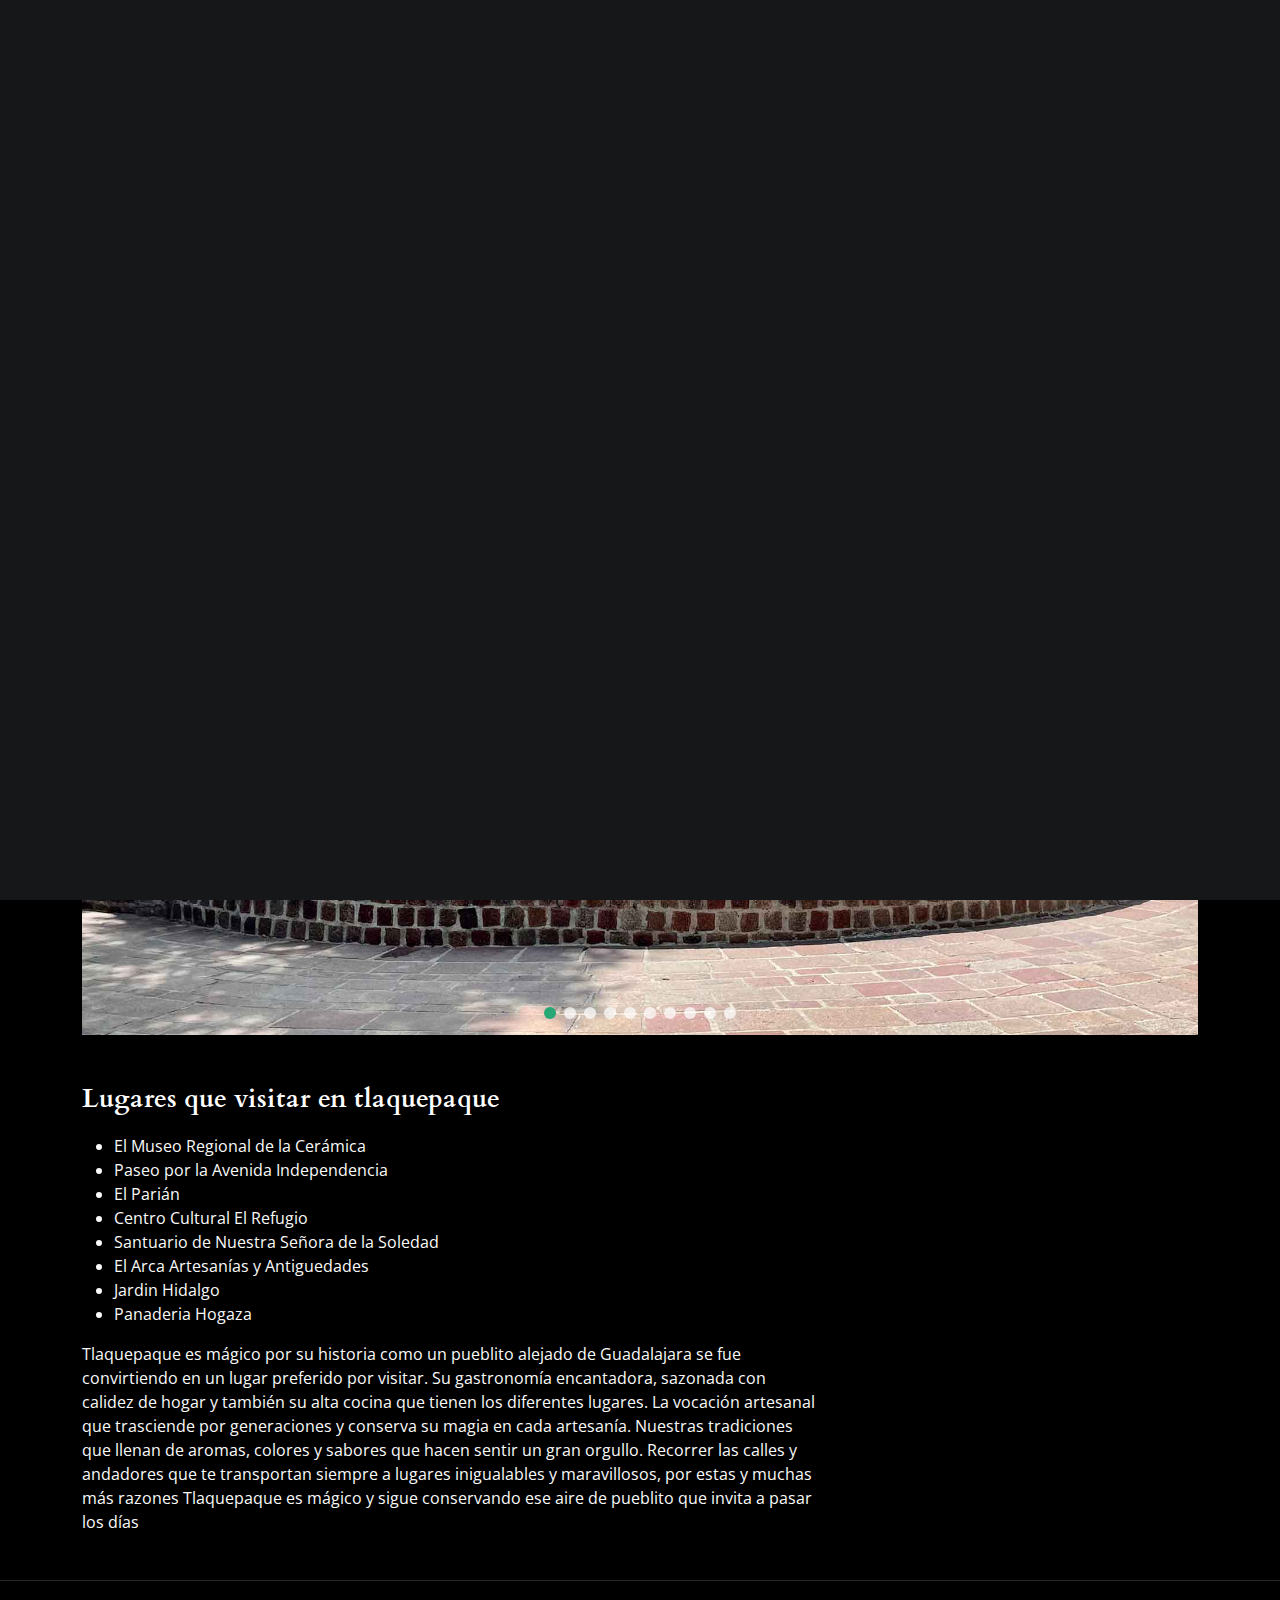
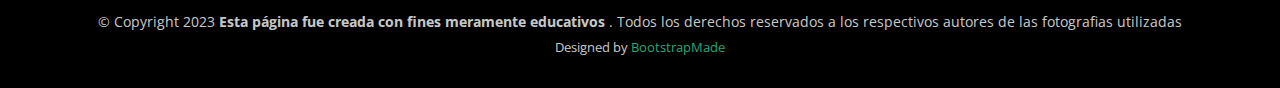
<file: tlaquepaque.html>
<!DOCTYPE html>
<html lang="en">

<head>
  <meta charset="utf-8">
  <meta content="width=device-width, initial-scale=1.0" name="viewport">

  <title>Galeria Tlaquepaque</title>
  <meta content="" name="description">
  <meta content="" name="keywords">

  <!-- Favicons -->
  <link href="assets/img/favicon.png" rel="icon">
  <link href="assets/img/apple-touch-icon.png" rel="apple-touch-icon">

  <!-- Google Fonts -->
  <link rel="preconnect" href="https://fonts.googleapis.com">
  <link rel="preconnect" href="https://fonts.gstatic.com" crossorigin>
  <link href="https://fonts.googleapis.com/css2?family=Open+Sans:ital,wght@0,300;0,400;0,500;0,600;0,700;1,300;1,400;1,600;1,700&family=Inter:ital,wght@0,300;0,400;0,500;0,600;0,700;1,300;1,400;1,500;1,600;1,700&family=Cardo:ital,wght@0,400;0,700;1,400&display=swap" rel="stylesheet">

  <!-- Vendor CSS Files -->
  <link href="assets/vendor/bootstrap/css/bootstrap.min.css" rel="stylesheet">
  <link href="assets/vendor/bootstrap-icons/bootstrap-icons.css" rel="stylesheet">
  <link href="assets/vendor/swiper/swiper-bundle.min.css" rel="stylesheet">
  <link href="assets/vendor/glightbox/css/glightbox.min.css" rel="stylesheet">
  <link href="assets/vendor/aos/aos.css" rel="stylesheet">

  <!-- Template Main CSS File -->
  <link href="assets/css/main.css" rel="stylesheet">

  <!-- =======================================================
  * Template Name: PhotoFolio
  * Updated: Jul 27 2023 with Bootstrap v5.3.1
  * Template URL: https://bootstrapmade.com/photofolio-bootstrap-photography-website-template/
  * Author: BootstrapMade.com
  * License: https://bootstrapmade.com/license/
  ======================================================== -->
</head>

<body>

  <!-- ======= Header ======= -->
  <header id="header" class="header d-flex align-items-center fixed-top">
    <div class="container-fluid d-flex align-items-center justify-content-between">

      <a href="index.html" class="logo d-flex align-items-center  me-auto me-lg-0">
        <!-- Uncomment the line below if you also wish to use an image logo -->
        <!-- <img src="assets/img/logo.png" alt=""> -->
        <i class="bi bi-camera"></i>
        <h1> Tlaquepaque </h1>
      </a>

      <nav id="navbar" class="navbar">
        <ul>
          <li><a href="index.html">Inicio</a></li>
          <li><a href="about.html">Sobre nosotros</a></li>
        </ul>
      </nav><!-- .navbar -->

     <div class="header-social-links">
        <a href="https://www.instagram.com/laingenapuros/?hl=es" class="instagram"><i class="bi bi-instagram"></i></a>
        <a href="https://www.linkedin.com/in/andrea-torresandrade-b76922273" class="linkedin"><i class="bi bi-linkedin"></i></i></a>
      </div>

      <i class="mobile-nav-toggle mobile-nav-show bi bi-list"></i>
      <i class="mobile-nav-toggle mobile-nav-hide d-none bi bi-x"></i>

    </div>
  </header><!-- End Header -->

  <main id="main" data-aos="fade" data-aos-delay="1500">

    <!-- ======= End Page Header ======= -->
    <div class="page-header d-flex align-items-center">
      <div class="container position-relative">
        <div class="row d-flex justify-content-center">
          <div class="col-lg-6 text-center">
            <h2> Tlaquepaque </h2>
            <p>Ubicado dentro de la ZMG. Conocido por su trabajo artesanal en vidro soplado y barro cocido, sus coloridos andadores, restaurantes tradicionales con mariachi y bailes folclóricos, su deliciosa comida en el Parián, entre otros tantos atractivos.</p>
            <p> <b>Tiempo estimado: 20 minutos desde el Centro de GDL</p></b>

          </div>
        </div>
      </div>
    </div><!-- End Page Header -->

    <!-- ======= Gallery Single Section ======= -->
    <section id="gallery-single" class="gallery-single">
      <div class="container">

        <div class="position-relative h-100 ">
          <div class="slides-1 portfolio-details-slider swiper">
            <div class="swiper-wrapper align-items-center">
              <div class="swiper-slide">
                <img src="assets/img/tlaquepaque/TlaquepaquePor.jpg" alt="">
              </div>
              <div class="swiper-slide">
                <img src="assets/img/tlaquepaque/hogaza.jpeg" alt="" height="500px" width="500px">
              </div>
              <div class="swiper-slide">
                <img src="assets/img/tlaquepaque/dulces.jpg" alt="" height="500px" width="500px">
              </div>
              <div class="swiper-slide">
                <img src="assets/img/tlaquepaque/jardin.jpg" alt="" height="500px" width="500px">
              </div>
              <div class="swiper-slide">
                <img src="assets/img/tlaquepaque/souvenirs.jpg" alt="" height="500px" width="500px">
              </div>
              <div class="swiper-slide">
                <img src="assets/img/tlaquepaque/refugio.jpg" alt="" height="500px" width="500px">
              </div>
              <div class="swiper-slide">
                <img src="assets/img/tlaquepaque/templo.jpg" alt="" height="500px" width="500px">
              </div>
              <div class="swiper-slide">
                <img src="assets/img/tlaquepaque/parian.jpg" alt="" height="500px" width="500px">
              </div>
              <div class="swiper-slide">
                <img src="assets/img/tlaquepaque/independencia.jpg" alt="" height="500px" width="500px">
              </div>
              <div class="swiper-slide">
                <img src="assets/img/tlaquepaque/ceramica.jpg" alt="" height="500px" width="500px">
              </div>

            </div>
            <div class="swiper-pagination"></div>
          </div>
          <div class="swiper-button-prev"></div>
          <div class="swiper-button-next"></div>

        </div>

        <div class="row justify-content-between gy-4 mt-4">

          <div class="col-lg-8">
            <div class="portfolio-description">
              <h2>Lugares que visitar en tlaquepaque </h2>
              <ul>
                <li> El Museo Regional de la Cerámica </li>
                <li> Paseo por la Avenida Independencia </li>
                <li> El Parián</li>
                <li> Centro Cultural El Refugio</li>
                <li> Santuario de Nuestra Señora de la Soledad</li>
                <li> El Arca Artesanías y Antiguedades </li>
                <li> Jardin Hidalgo </li>
                <li> Panaderia Hogaza </li>
              </ul>
              <p>
                Tlaquepaque es mágico por su historia como un pueblito alejado de Guadalajara se fue convirtiendo en un lugar preferido por visitar.
                Su gastronomía encantadora, sazonada con calidez de hogar y también su alta cocina que tienen los diferentes lugares.
                La vocación artesanal que trasciende por generaciones y conserva su magia en cada artesanía. Nuestras tradiciones que llenan de aromas, colores y sabores que hacen sentir un gran orgullo.
                Recorrer las calles y andadores que te transportan siempre a lugares inigualables y maravillosos, por estas y muchas más razones Tlaquepaque es mágico y sigue conservando ese aire de pueblito que invita a pasar los días
              </p>
            </div>
          
      </div>
    </section><!-- End Gallery Single Section -->

  </main><!-- End #main -->

  <!-- ======= Footer ======= -->
  <footer id="footer" class="footer">
    <div class="container">
      <div class="copyright">
        &copy; Copyright 2023 <strong><span>Esta página fue creada con fines meramente educativos </span></strong>. Todos los derechos reservados a los respectivos autores de las fotografias utilizadas
      </div>
      <div class="credits">
        <!-- All the links in the footer should remain intact. -->
        <!-- You can delete the links only if you purchased the pro version. -->
        <!-- Licensing information: https://bootstrapmade.com/license/ -->
        <!-- Purchase the pro version with working PHP/AJAX contact form: https://bootstrapmade.com/photofolio-bootstrap-photography-website-template/ -->
        Designed by <a href="https://bootstrapmade.com/">BootstrapMade</a>
      </div>
    </div>
  </footer><!-- End Footer -->

  <a href="#" class="scroll-top d-flex align-items-center justify-content-center"><i class="bi bi-arrow-up-short"></i></a>

  <div id="preloader">
    <div class="line"></div>
  </div>

  <!-- Vendor JS Files -->
  <script src="assets/vendor/bootstrap/js/bootstrap.bundle.min.js"></script>
  <script src="assets/vendor/swiper/swiper-bundle.min.js"></script>
  <script src="assets/vendor/glightbox/js/glightbox.min.js"></script>
  <script src="assets/vendor/aos/aos.js"></script>
  <script src="assets/vendor/php-email-form/validate.js"></script>

  <!-- Template Main JS File -->
  <script src="assets/js/main.js"></script>

</body>

</html>
</file>
<file: assets/css/main.css>
/**
* Template Name: PhotoFolio
* Updated: Jul 27 2023 with Bootstrap v5.3.1
* Template URL: https://bootstrapmade.com/photofolio-bootstrap-photography-website-template/
* Author: BootstrapMade.com
* License: https://bootstrapmade.com/license/
*/

/*--------------------------------------------------------------
# Set main reusable colors and fonts using CSS variables
# Learn more about CSS variables at https://developer.mozilla.org/en-US/docs/Web/CSS/Using_CSS_custom_properties
--------------------------------------------------------------*/
/* Fonts */
:root {
  --font-default: "Open Sans", system-ui, -apple-system, "Segoe UI", Roboto, "Helvetica Neue", Arial, "Noto Sans", "Liberation Sans", sans-serif, "Apple Color Emoji", "Segoe UI Emoji", "Segoe UI Symbol", "Noto Color Emoji";
  --font-primary: "Inter", sans-serif;
  --font-secondary: "Cardo", sans-serif;
}

/* Colors */
:root {
  --color-default: #fafafa;
  --color-primary: #27a776;
  --color-secondary: #161718;
}

/* Smooth scroll behavior */
:root {
  scroll-behavior: smooth;
}

/*--------------------------------------------------------------
# General
--------------------------------------------------------------*/
body {
  font-family: var(--font-default);
  color: var(--color-default);
  background-color: #000;
}

a {
  color: var(--color-primary);
  text-decoration: none;
}

a:hover {
  color: #32cf93;
  text-decoration: none;
}

h1,
h2,
h3,
h4,
h5,
h6 {
  font-family: var(--font-primary);
}

/*--------------------------------------------------------------
# Sections & Section Header
--------------------------------------------------------------*/
.section-header {
  padding-bottom: 40px;
}

.section-header h2 {
  font-size: 14px;
  font-weight: 500;
  padding: 0;
  line-height: 1px;
  margin: 0 0 5px 0;
  letter-spacing: 2px;
  text-transform: uppercase;
  color: rgba(255, 255, 255, 0.6);
  font-family: var(--font-primary);
}

.section-header h2::after {
  content: "";
  width: 120px;
  height: 1px;
  display: inline-block;
  background: #5bd9a9;
  margin: 4px 10px;
}

.section-header p {
  margin: 0;
  margin: 0;
  font-size: 36px;
  font-weight: 700;
  font-family: var(--font-secondary);
  color: #fff;
}

/*--------------------------------------------------------------
# Page Header
--------------------------------------------------------------*/
.page-header {
  padding: 120px 0 60px 0;
  min-height: 30vh;
  position: relative;
}

.page-header h2 {
  font-size: 56px;
  font-weight: 500;
  color: #fff;
  font-family: var(--font-secondary);
}

@media (max-width: 768px) {
  .page-header h2 {
    font-size: 36px;
  }
}

.page-header p {
  color: rgba(255, 255, 255, 0.8);
}

.page-header .cta-btn {
  font-family: var(--font-primary);
  font-weight: 400;
  font-size: 14px;
  display: inline-block;
  padding: 12px 40px;
  border-radius: 4px;
  letter-spacing: 1px;
  text-transform: uppercase;
  transition: 0.3s;
  color: #fff;
  background: var(--color-primary);
}

.page-header .cta-btn:hover {
  background: #2cbc85;
}

/*--------------------------------------------------------------
# Scroll top button
--------------------------------------------------------------*/
.scroll-top {
  position: fixed;
  visibility: hidden;
  opacity: 0;
  right: 15px;
  bottom: -15px;
  z-index: 99999;
  background: var(--color-primary);
  width: 44px;
  height: 44px;
  border-radius: 50px;
  transition: all 0.4s;
}

.scroll-top i {
  font-size: 24px;
  color: #fff;
  line-height: 0;
}

.scroll-top:hover {
  background: rgba(39, 167, 118, 0.8);
  color: #fff;
}

.scroll-top.active {
  visibility: visible;
  opacity: 1;
  bottom: 15px;
}

/*--------------------------------------------------------------
# Preloader
--------------------------------------------------------------*/
#preloader {
  display: flex;
  position: fixed;
  inset: 0;
  width: 100%;
  height: 100vh;
  z-index: 99999;
}

#preloader:before,
#preloader:after {
  content: "";
  background-color: var(--color-secondary);
  position: absolute;
  inset: 0;
  width: 50%;
  height: 100%;
  transition: all 0.3s ease 0s;
  z-index: -1;
}

#preloader:after {
  left: auto;
  right: 0;
}

#preloader .line {
  position: relative;
  overflow: hidden;
  margin: auto;
  width: 1px;
  height: 280px;
  transition: all 0.8s ease 0s;
}

#preloader .line:before {
  content: "";
  position: absolute;
  background-color: #fff;
  left: 0;
  top: 50%;
  width: 1px;
  height: 0%;
  transform: translateY(-50%);
  animation: lineincrease 1000ms ease-in-out 0s forwards;
}

#preloader .line:after {
  content: "";
  position: absolute;
  background-color: #999;
  left: 0;
  top: 0;
  width: 1px;
  height: 100%;
  transform: translateY(-100%);
  animation: linemove 1200ms linear 0s infinite;
  animation-delay: 2000ms;
}

#preloader.loaded .line {
  opacity: 0;
  height: 100% !important;
}

#preloader.loaded .line:after {
  opacity: 0;
}

#preloader.loaded:before,
#preloader.loaded:after {
  animation: preloaderfinish 300ms ease-in-out 500ms forwards;
}

@keyframes lineincrease {
  0% {
    height: 0%;
  }

  100% {
    height: 100%;
  }
}

@keyframes linemove {
  0% {
    transform: translateY(200%);
  }

  100% {
    transform: translateY(-100%);
  }
}

@keyframes preloaderfinish {
  0% {
    width: 5 0%;
  }

  100% {
    width: 0%;
  }
}

/*--------------------------------------------------------------
# Header
--------------------------------------------------------------*/
.header {
  transition: all 0.5s;
  z-index: 997;
  padding: 30px 0;
  background-color: #000;
}

.header .logo {
  transition: 0.3s;
}

.header .logo img {
  max-height: 40px;
  margin-right: 8px;
}

.header .logo h1 {
  font-size: 32px;
  margin: 0;
  font-weight: 400;
  color: #fff;
  font-family: var(--font-secondary);
}

.header .logo i {
  font-size: 32px;
  margin-right: 8px;
  line-height: 0;
}

@media (max-width: 575px) {
  .header .logo h1 {
    font-size: 26px;
  }

  .header .logo i {
    font-size: 24px;
  }
}

.header .header-social-links {
  padding-right: 15px;
}

.header .header-social-links a {
  color: rgba(255, 255, 255, 0.5);
  padding-left: 15px;
  display: inline-block;
  line-height: 0px;
  transition: 0.3s;
  font-size: 16px;
}

.header .header-social-links a:hover {
  color: #fff;
}

@media (max-width: 575px) {
  .header .header-social-links a {
    padding-left: 5px;
  }
}

/*--------------------------------------------------------------
# Desktop Navigation
--------------------------------------------------------------*/
@media (min-width: 1280px) {
  .navbar {
    padding: 0;
  }

  .navbar ul {
    margin: 0;
    padding: 0;
    display: flex;
    list-style: none;
    align-items: center;
  }

  .navbar li {
    position: relative;
  }

  .navbar a,
  .navbar a:focus {
    display: flex;
    align-items: center;
    justify-content: space-between;
    padding: 10px 0 10px 30px;
    font-family: var(--font-primary);
    text-transform: uppercase;
    letter-spacing: 1px;
    font-size: 13px;
    font-weight: 400;
    color: rgba(255, 255, 255, 0.5);
    white-space: nowrap;
    transition: 0.3s;
  }

  .navbar a i,
  .navbar a:focus i {
    font-size: 12px;
    line-height: 0;
    margin-left: 5px;
  }

  .navbar a:hover,
  .navbar .active,
  .navbar .active:focus,
  .navbar li:hover>a {
    color: #fff;
  }

  .navbar .dropdown ul {
    display: block;
    position: absolute;
    left: 14px;
    top: calc(100% + 30px);
    margin: 0;
    padding: 10px 0;
    z-index: 99;
    opacity: 0;
    visibility: hidden;
    background: var(--color-secondary);
    transition: 0.3s;
    border-radius: 4px;
  }

  .navbar .dropdown ul li {
    min-width: 200px;
  }

  .navbar .dropdown ul a {
    padding: 10px 20px;
    font-size: 15px;
    text-transform: none;
    font-weight: 400;
  }

  .navbar .dropdown ul a i {
    font-size: 12px;
  }

  .navbar .dropdown ul a:hover,
  .navbar .dropdown ul .active:hover,
  .navbar .dropdown ul li:hover>a {
    color: #fff;
  }

  .navbar .dropdown:hover>ul {
    opacity: 1;
    top: 100%;
    visibility: visible;
  }

  .navbar .dropdown .dropdown ul {
    top: 0;
    left: calc(100% - 30px);
    visibility: hidden;
  }

  .navbar .dropdown .dropdown:hover>ul {
    opacity: 1;
    top: 0;
    left: 100%;
    visibility: visible;
  }
}

@media (min-width: 1280px) and (max-width: 1366px) {
  .navbar .dropdown .dropdown ul {
    left: -90%;
  }

  .navbar .dropdown .dropdown:hover>ul {
    left: -100%;
  }
}

@media (min-width: 1280px) {

  .mobile-nav-show,
  .mobile-nav-hide {
    display: none;
  }
}

/*--------------------------------------------------------------
# Mobile Navigation
--------------------------------------------------------------*/
@media (max-width: 1279px) {
  .navbar {
    position: fixed;
    top: 0;
    right: -100%;
    width: 100%;
    max-width: 400px;
    bottom: 0;
    transition: 0.3s;
    z-index: 9997;
  }

  .navbar ul {
    position: absolute;
    inset: 0;
    padding: 50px 0 10px 0;
    margin: 0;
    background: rgba(0, 0, 0, 0.9);
    overflow-y: auto;
    transition: 0.3s;
    z-index: 9998;
  }

  .navbar a,
  .navbar a:focus {
    display: flex;
    align-items: center;
    justify-content: space-between;
    padding: 10px 20px;
    font-family: var(--font-primary);
    font-size: 13px;
    text-transform: uppercase;
    font-weight: 400;
    color: rgba(255, 255, 255, 0.5);
    letter-spacing: 1px;
    white-space: nowrap;
    transition: 0.3s;
  }

  .navbar a i,
  .navbar a:focus i {
    font-size: 12px;
    line-height: 0;
    margin-left: 5px;
  }

  .navbar a:hover,
  .navbar .active,
  .navbar .active:focus,
  .navbar li:hover>a {
    color: #fff;
  }

  .navbar .dropdown ul,
  .navbar .dropdown .dropdown ul {
    position: static;
    display: none;
    padding: 10px 0;
    margin: 10px 20px;
    transition: all 0.5s ease-in-out;
    border: 1px solid black;
  }

  .navbar .dropdown>.dropdown-active,
  .navbar .dropdown .dropdown>.dropdown-active {
    display: block;
  }

  .mobile-nav-show {
    color: #fff;
    font-size: 28px;
    cursor: pointer;
    line-height: 0;
    transition: 0.5s;
    z-index: 9999;
    margin: 0 10px 0 10px;
  }

  .mobile-nav-hide {
    color: #fff;
    font-size: 32px;
    cursor: pointer;
    line-height: 0;
    transition: 0.5s;
    position: fixed;
    right: 20px;
    top: 20px;
    z-index: 9999;
  }

  .mobile-nav-active {
    overflow: hidden;
  }

  .mobile-nav-active .navbar {
    right: 0;
  }

  .mobile-nav-active .navbar:before {
    content: "";
    position: fixed;
    inset: 0;
    background: rgba(22, 23, 24, 0.8);
    z-index: 9996;
  }
}

/*--------------------------------------------------------------
# About Section
--------------------------------------------------------------*/
.about .content h2 {
  font-weight: 700;
  font-size: 24px;
  color: var(--color-primary);
}

.about .content ul {
  list-style: none;
  padding: 0;
}

.about .content ul li {
  margin-bottom: 20px;
  display: flex;
  align-items: center;
}

.about .content ul strong {
  margin-right: 10px;
}

.about .content ul i {
  font-size: 16px;
  margin-right: 5px;
  color: var(--color-primary);
  line-height: 0;
}

/*--------------------------------------------------------------
# Testimonials Section
--------------------------------------------------------------*/
.testimonials {
  margin-top: 80px;
}

.testimonials .testimonial-item {
  box-sizing: content-box;
  padding: 30px;
  margin: 40px 30px;
  background: var(--color-secondary);
  min-height: 320px;
  display: flex;
  flex-direction: column;
  text-align: center;
  transition: 0.3s;
}

.testimonials .testimonial-item .stars {
  margin-bottom: 15px;
}

.testimonials .testimonial-item .stars i {
  color: #ffc107;
  margin: 0 1px;
}

.testimonials .testimonial-item .testimonial-img {
  width: 90px;
  border-radius: 50%;
  border: 5px solid #474a4d;
  margin: 0 auto;
}

.testimonials .testimonial-item h3 {
  font-size: 18px;
  font-weight: bold;
  margin: 10px 0 5px 0;
  color: #fff;
}

.testimonials .testimonial-item h4 {
  font-size: 14px;
  color: rgba(255, 255, 255, 0.5);
  margin: 0;
}

.testimonials .testimonial-item p {
  font-style: italic;
  margin: 0 auto 15px auto;
}

.testimonials .swiper-pagination {
  margin-top: 20px;
  position: relative;
}

.testimonials .swiper-pagination .swiper-pagination-bullet {
  width: 12px;
  height: 12px;
  background-color: rgba(255, 255, 255, 0.2);
  opacity: 1;
}

.testimonials .swiper-pagination .swiper-pagination-bullet-active {
  background-color: rgba(255, 255, 255, 0.5);
}

.testimonials .swiper-slide {
  opacity: 0.3;
}

@media (max-width: 1199px) {
  .testimonials .swiper-slide-active {
    opacity: 1;
  }

  .testimonials .swiper-pagination {
    margin-top: 0;
  }

  .testimonials .testimonial-item {
    margin: 40px 20px;
  }
}

@media (min-width: 1200px) {
  .testimonials .swiper-slide-next {
    opacity: 1;
    transform: scale(1.12);
  }
}

/*--------------------------------------------------------------
# Pricing Section
--------------------------------------------------------------*/
.gallery {
  margin-top: 40px;
}

.gallery .gallery-item {
  position: relative;
  overflow: hidden;
  border-radius: 10px;
}

.gallery .gallery-item img {
  transition: 0.3s;
}

.gallery .gallery-links {
  position: absolute;
  inset: 0;
  opacity: 0;
  transition: all ease-in-out 0.3s;
  background: rgba(0, 0, 0, 0.6);
  z-index: 3;
}

.gallery .gallery-links .preview-link,
.gallery .gallery-links .details-link {
  font-size: 20px;
  color: rgba(255, 255, 255, 0.5);
  transition: 0.3s;
  line-height: 1.2;
  margin: 30px 8px 0 8px;
}

.gallery .gallery-links .preview-link:hover,
.gallery .gallery-links .details-link:hover {
  color: #fff;
}

.gallery .gallery-links .details-link {
  font-size: 30px;
  line-height: 0;
}

.gallery .gallery-item:hover .gallery-links {
  opacity: 1;
}

.gallery .gallery-item:hover .preview-link,
.gallery .gallery-item:hover .details-link {
  margin-top: 0;
}

.gallery .gallery-item:hover img {
  transform: scale(1.1);
}

.glightbox-clean .gslide-description {
  background: #222425;
}

.glightbox-clean .gslide-title {
  color: rgba(255, 255, 255, 0.8);
  margin: 0;
}

/*--------------------------------------------------------------
# Gallery Single Section
--------------------------------------------------------------*/
.gallery-single .portfolio-details-slider img {
  width: 100%;
}

.gallery-single .portfolio-details-slider .swiper-pagination .swiper-pagination-bullet {
  width: 12px;
  height: 12px;
  background-color: rgba(255, 255, 255, 0.7);
  opacity: 1;
}

.gallery-single .portfolio-details-slider .swiper-pagination .swiper-pagination-bullet-active {
  background-color: var(--color-primary);
}

.gallery-single .swiper-button-prev,
.gallery-single .swiper-button-next {
  width: 48px;
  height: 48px;
}

.gallery-single .swiper-button-prev:after,
.gallery-single .swiper-button-next:after {
  color: rgba(255, 255, 255, 0.8);
  background-color: rgba(0, 0, 0, 0.2);
  font-size: 24px;
  border-radius: 50%;
  width: 48px;
  height: 48px;
  display: flex;
  align-items: center;
  justify-content: center;
  transition: 0.3s;
}

.gallery-single .swiper-button-prev:hover:after,
.gallery-single .swiper-button-next:hover:after {
  background-color: rgba(0, 0, 0, 0.6);
}

@media (max-width: 575px) {

  .gallery-single .swiper-button-prev,
  .gallery-single .swiper-button-next {
    display: none;
  }
}

.gallery-single .portfolio-info h3 {
  font-size: 22px;
  font-weight: 700;
  margin-bottom: 20px;
  padding-bottom: 20px;
  position: relative;
  font-family: var(--font-secondary);
}

.gallery-single .portfolio-info h3:after {
  content: "";
  position: absolute;
  display: block;
  width: 50px;
  height: 3px;
  background: var(--color-primary);
  left: 0;
  bottom: 0;
}

.gallery-single .portfolio-info ul {
  list-style: none;
  padding: 0;
  font-size: 15px;
}

.gallery-single .portfolio-info ul li {
  display: flex;
  flex-direction: column;
  padding-bottom: 15px;
}

.gallery-single .portfolio-info ul strong {
  text-transform: uppercase;
  font-weight: 400;
  color: #6b7075;
  font-size: 14px;
}

.gallery-single .portfolio-info .btn-visit {
  padding: 8px 40px;
  background: var(--color-primary);
  color: #fff;
  border-radius: 50px;
  transition: 0.3s;
}

.gallery-single .portfolio-info .btn-visit:hover {
  background: #2cbc85;
}

.gallery-single .portfolio-description h2 {
  font-size: 26px;
  font-weight: 700;
  margin-bottom: 20px;
  color: #fff;
  font-family: var(--font-secondary);
}

.gallery-single .portfolio-description p {
  padding: 0;
}

.gallery-single .portfolio-description .testimonial-item {
  padding: 30px 30px 0 30px;
  position: relative;
  background: var(--color-secondary);
  height: 100%;
  margin-bottom: 50px;
}

.gallery-single .portfolio-description .testimonial-item .testimonial-img {
  width: 90px;
  border-radius: 50px;
  border: 6px solid #2e3133;
  float: left;
  margin: 0 10px 0 0;
}

.gallery-single .portfolio-description .testimonial-item h3 {
  font-size: 18px;
  font-weight: bold;
  margin: 15px 0 5px 0;
  padding-top: 20px;
}

.gallery-single .portfolio-description .testimonial-item h4 {
  font-size: 14px;
  color: rgba(255, 255, 255, 0.6);
  margin: 0;
}

.gallery-single .portfolio-description .testimonial-item .quote-icon-left,
.gallery-single .portfolio-description .testimonial-item .quote-icon-right {
  color: #5bd9a9;
  font-size: 26px;
  line-height: 0;
}

.gallery-single .portfolio-description .testimonial-item .quote-icon-left {
  display: inline-block;
  left: -5px;
  position: relative;
}

.gallery-single .portfolio-description .testimonial-item .quote-icon-right {
  display: inline-block;
  right: -5px;
  position: relative;
  top: 10px;
  transform: scale(-1, -1);
}

.gallery-single .portfolio-description .testimonial-item p {
  font-style: italic;
  margin: 0 0 15px 0 0 0;
  padding: 0;
}

/*--------------------------------------------------------------
# Services Section
--------------------------------------------------------------*/
.services .service-item {
  padding: 50px 30px;
  transition: all ease-in-out 0.4s;
  background: var(--color-secondary);
  height: 100%;
  overflow: hidden;
  z-index: 1;
}

.services .service-item:before {
  content: "";
  position: absolute;
  background: #1d1f20;
  top: -200px;
  transition: all 0.3s;
  z-index: -1;
}

.services .service-item i {
  background: var(--color-primary);
  color: #fff;
  font-size: 24px;
  transition: 0.3s;
  display: flex;
  align-items: center;
  justify-content: center;
  width: 56px;
  height: 56px;
  border-radius: 50%;
}

.services .service-item h4 {
  font-weight: 600;
  margin: 15px 0 0 0;
  transition: 0.3s;
  font-size: 20px;
}

.services .service-item h4 a {
  color: #fff;
}

.services .service-item p {
  line-height: 24px;
  font-size: 14px;
  margin: 15px 0 0 0;
}

.services .service-item:hover:before {
  background: var(--color-primary);
  right: 0;
  top: 0;
  width: 100%;
  height: 100%;
  border-radius: 0px;
}

.services .service-item:hover h4 a,
.services .service-item:hover p {
  color: #fff;
}

.services .service-item:hover i {
  background: #fff;
  color: var(--color-primary);
}

/*--------------------------------------------------------------
# Pricing Section
--------------------------------------------------------------*/
.pricing {
  margin-top: 80px;
}

.pricing .pricing-item {
  border-bottom: 1px dashed #474a4d;
  width: 100%;
  height: 100%;
  padding: 0 0 15px 0;
}

.pricing .pricing-item h3 {
  margin: 0;
  font-size: 18px;
  font-weight: 500;
  color: rgba(255, 255, 255, 0.6);
}

.pricing .pricing-item h4 {
  margin: 0;
  font-size: 16px;
}

/*--------------------------------------------------------------
# Contact Section
--------------------------------------------------------------*/
.contact .info-item+.info-item {
  margin-top: 40px;
}

.contact .info-item i {
  font-size: 20px;
  color: var(--color-primary);
  float: left;
  width: 44px;
  height: 44px;
  background: #222425;
  display: flex;
  justify-content: center;
  align-items: center;
  border-radius: 50px;
  transition: all 0.3s ease-in-out;
  margin-right: 15px;
}

.contact .info-item h4 {
  padding: 0;
  font-size: 20px;
  font-weight: 600;
  margin-bottom: 5px;
  color: rgba(255, 255, 255, 0.5);
}

.contact .info-item p {
  padding: 0;
  margin-bottom: 0;
  font-size: 14px;
  color: #fff;
}

.contact .info-item:hover i {
  background: var(--color-primary);
  color: #fff;
}

.contact .php-email-form {
  width: 100%;
}

.contact .php-email-form .form-group {
  padding-bottom: 8px;
}

.contact .php-email-form .error-message {
  display: none;
  color: #fff;
  background: #df1529;
  text-align: left;
  padding: 15px;
  font-weight: 600;
}

.contact .php-email-form .error-message br+br {
  margin-top: 25px;
}

.contact .php-email-form .sent-message {
  display: none;
  color: #fff;
  background: var(--color-primary);
  text-align: center;
  padding: 15px;
  font-weight: 600;
}

.contact .php-email-form .loading {
  display: none;
  background: var(--color-secondary);
  text-align: center;
  padding: 15px;
  color: rgba(255, 255, 255, 0.6);
}

.contact .php-email-form .loading:before {
  content: "";
  display: inline-block;
  border-radius: 50%;
  width: 24px;
  height: 24px;
  margin: 0 10px -6px 0;
  border: 3px solid var(--color-primary);
  border-top-color: var(--color-secondary);
  animation: animate-loading 1s linear infinite;
}

.contact .php-email-form input,
.contact .php-email-form textarea {
  border-radius: 4px;
  box-shadow: none;
  font-size: 14px;
  background-color: var(--color-secondary);
  border: 1px solid #2e3133;
  color: #fff;
}

.contact .php-email-form input {
  height: 44px;
}

.contact .php-email-form textarea {
  padding: 10px 12px;
}

.contact .php-email-form button[type=submit] {
  background: var(--color-primary);
  border: 0;
  padding: 10px 35px;
  color: #fff;
  transition: 0.4s;
  border-radius: 4px;
}

.contact .php-email-form button[type=submit]:hover {
  background: rgba(39, 167, 118, 0.8);
}

@keyframes animate-loading {
  0% {
    transform: rotate(0deg);
  }

  100% {
    transform: rotate(360deg);
  }
}

/*--------------------------------------------------------------
# Hero Section
--------------------------------------------------------------*/
.hero {
  width: 100%;
  min-height: 30vh;
  background: #000;
  background-size: cover;
  position: relative;
  padding: 140px 0 60px 0;
}

.hero h2 {
  margin: 0 0 10px 0;
  font-size: 38px;
  font-weight: 700;
  color: #fff;
  font-family: var(--font-secondary);
}

.hero h2 span {
  position: relative;
  z-index: 1;
  padding: 0 5px;
  display: inline-block;
}

.hero h2 span:before {
  content: "";
  position: absolute;
  height: 50%;
  bottom: 0;
  left: 0;
  right: 0;
  background: rgb(239,162,17);
  background: linear-gradient(180deg, rgba(239,162,17,0.6923076923076923) 0%, rgba(239,17,102,1) 100%);
  z-index: -1;
}

.hero p {
  color: rgba(255, 255, 255, 0.6);
  margin-bottom: 30px;
  font-size: 18px;
}


.hero .btn-get-started {
  font-family: var(--font-primary);
  font-weight: 400;
  font-size: 14px;
  display: inline-block;
  padding: 12px 40px;
  border-radius: 4px;
  letter-spacing: 1px;
  text-transform: uppercase;
  transition: 0.3s;
  color: #fff;
  background: var(--color-primary);
}

.hero .btn-get-started:hover {
  background: #2cbc85;
}

@media (max-width: 768px) {
  .hero h2 {
    font-size: 32px;
  }
}

/*--------------------------------------------------------------
# Footer
--------------------------------------------------------------*/
.footer {
  margin-top: 30px;
  padding: 30px 0;
  font-size: 14px;
  border-top: 1px solid rgba(255, 255, 255, 0.15);
}

.footer .copyright {
  text-align: center;
  color: rgba(255, 255, 255, 0.8);
}

.footer .credits {
  padding-top: 6px;
  text-align: center;
  font-size: 13px;
  color: rgba(255, 255, 255, 0.8);
}

.footer .credits a {
  color: var(--color-primary);
}
</file>
